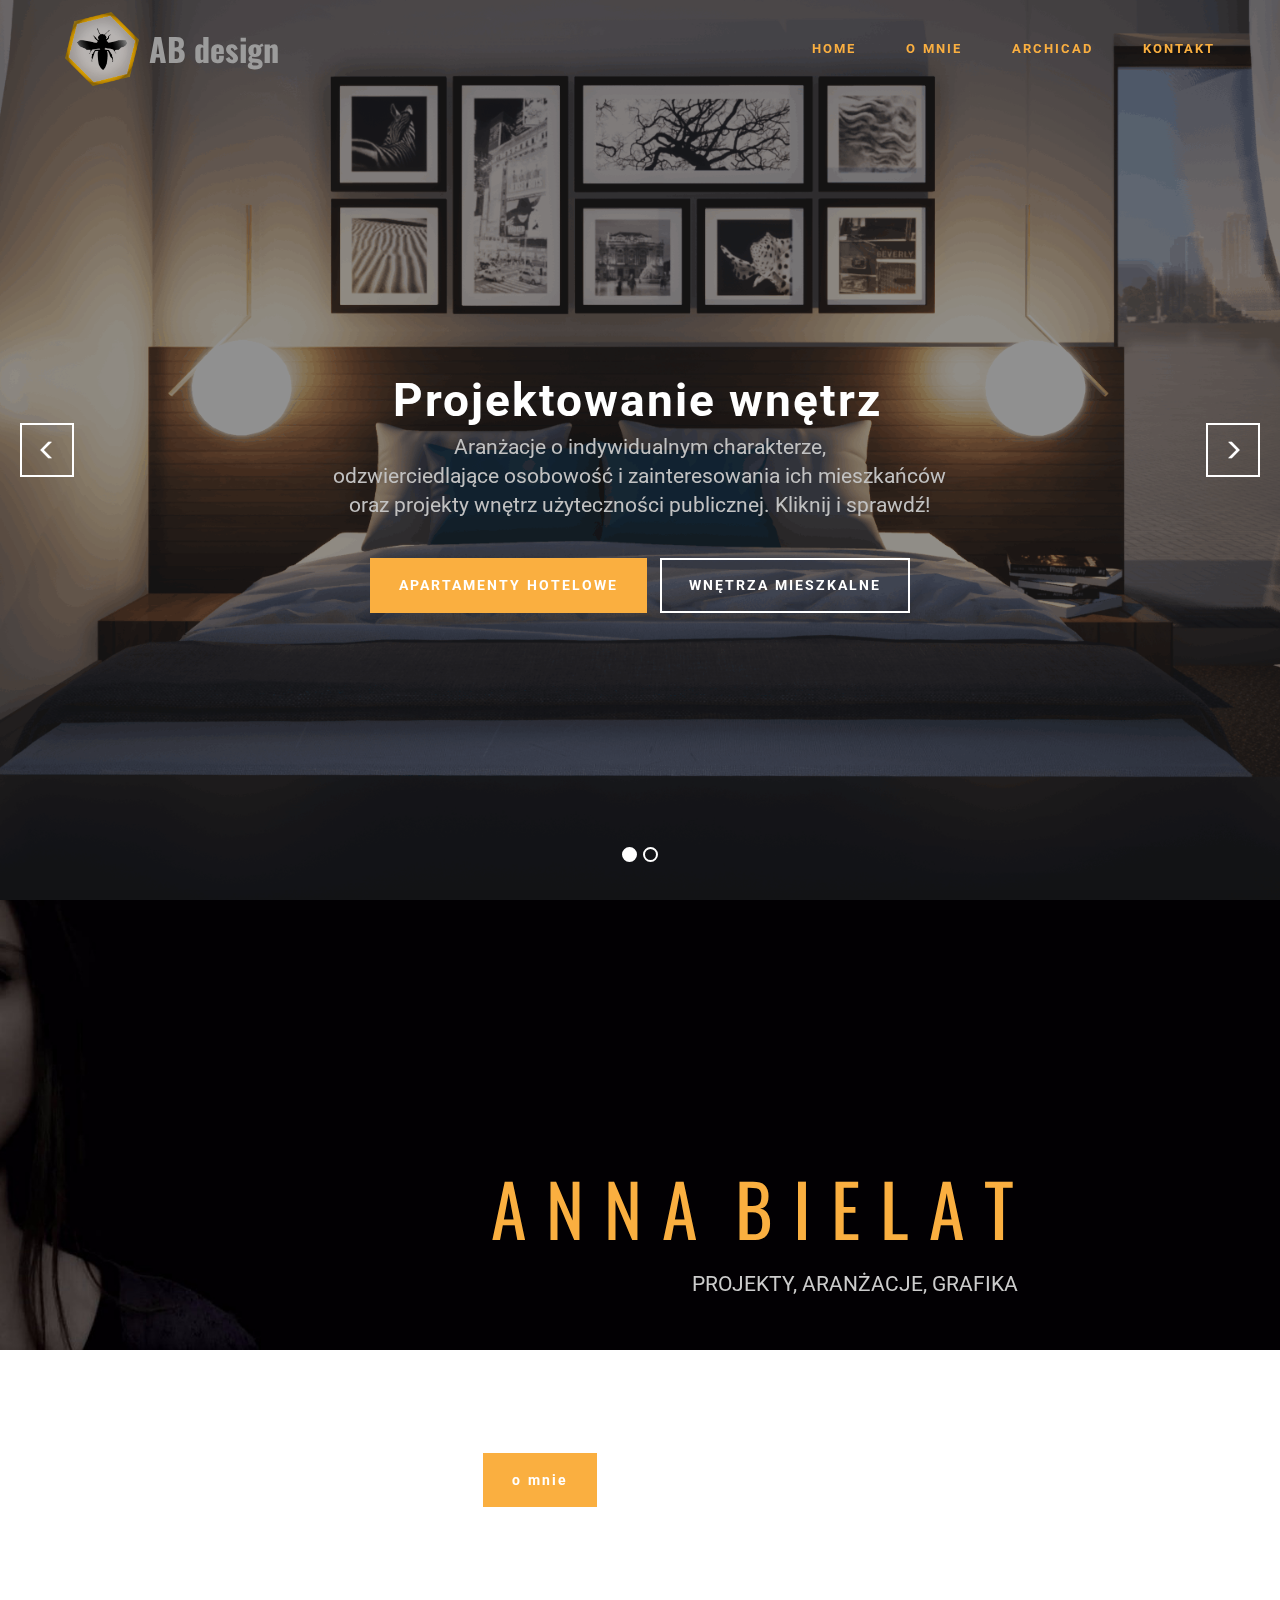
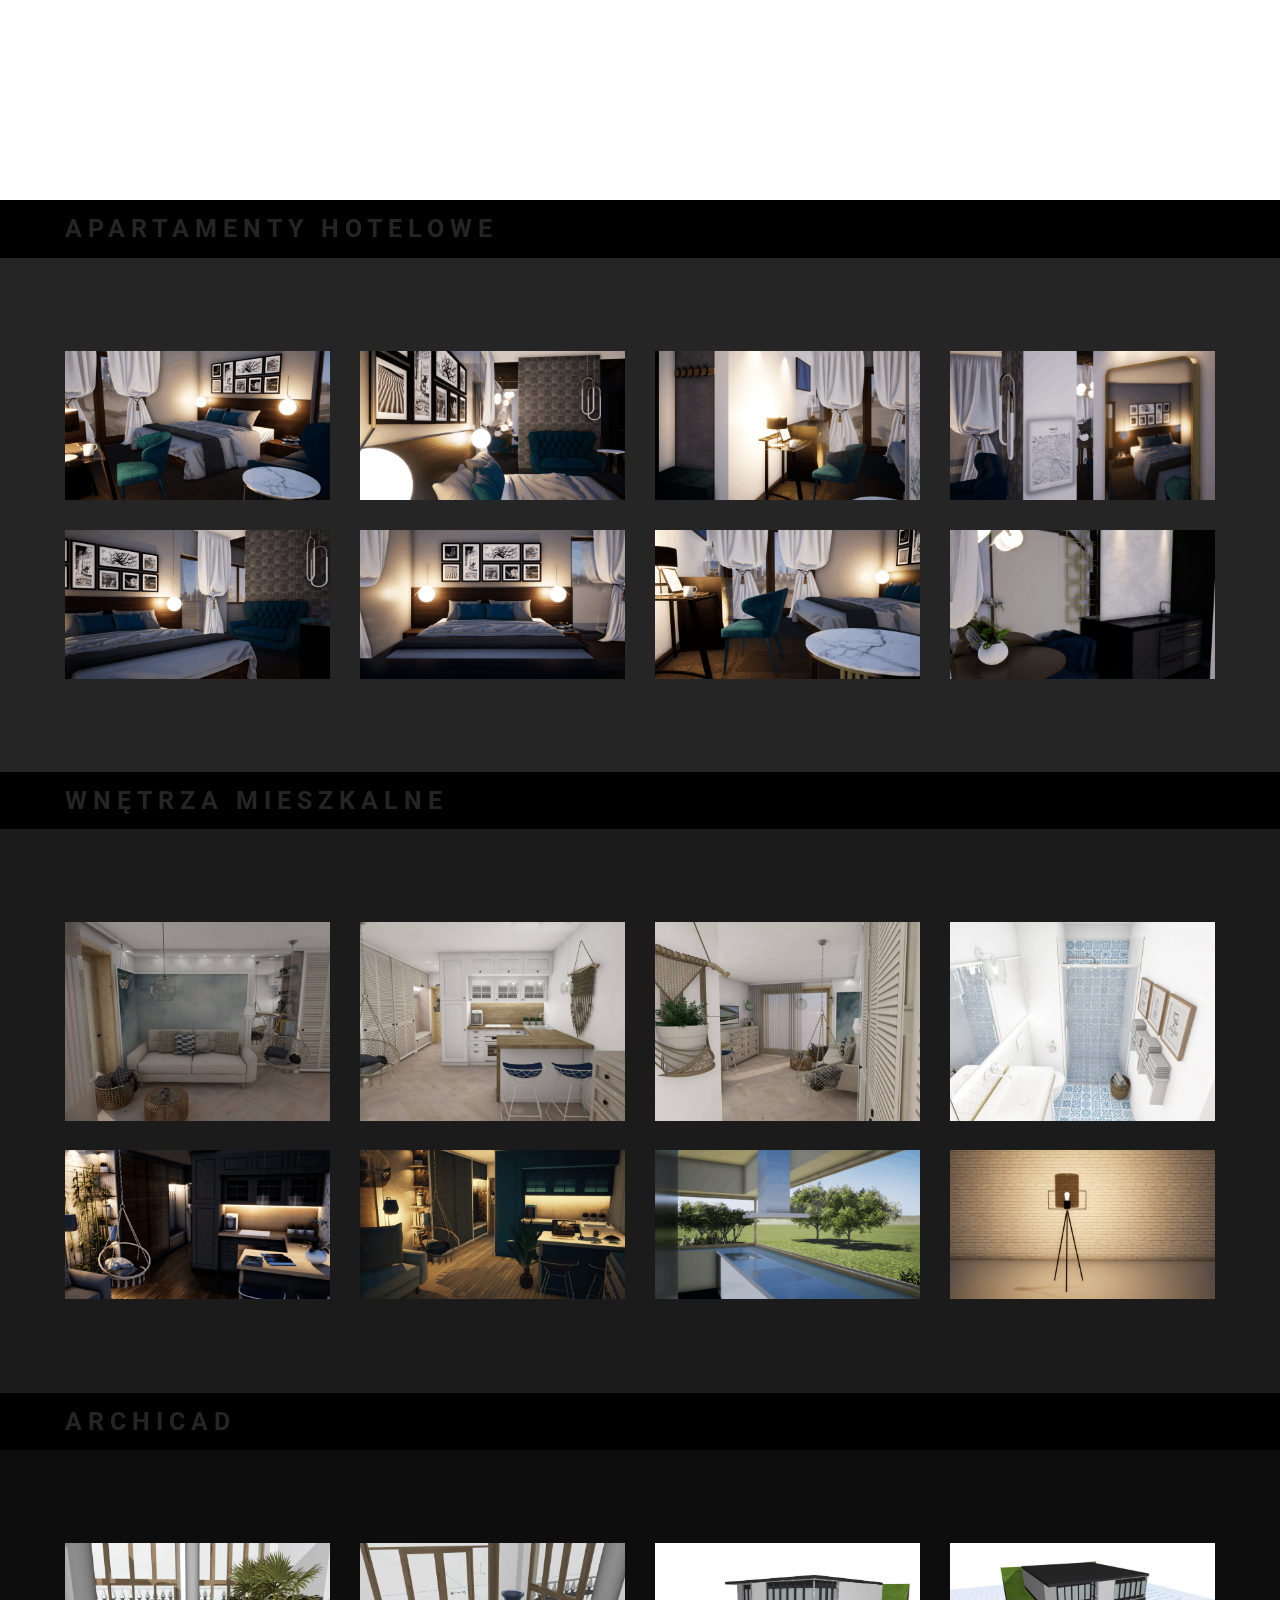
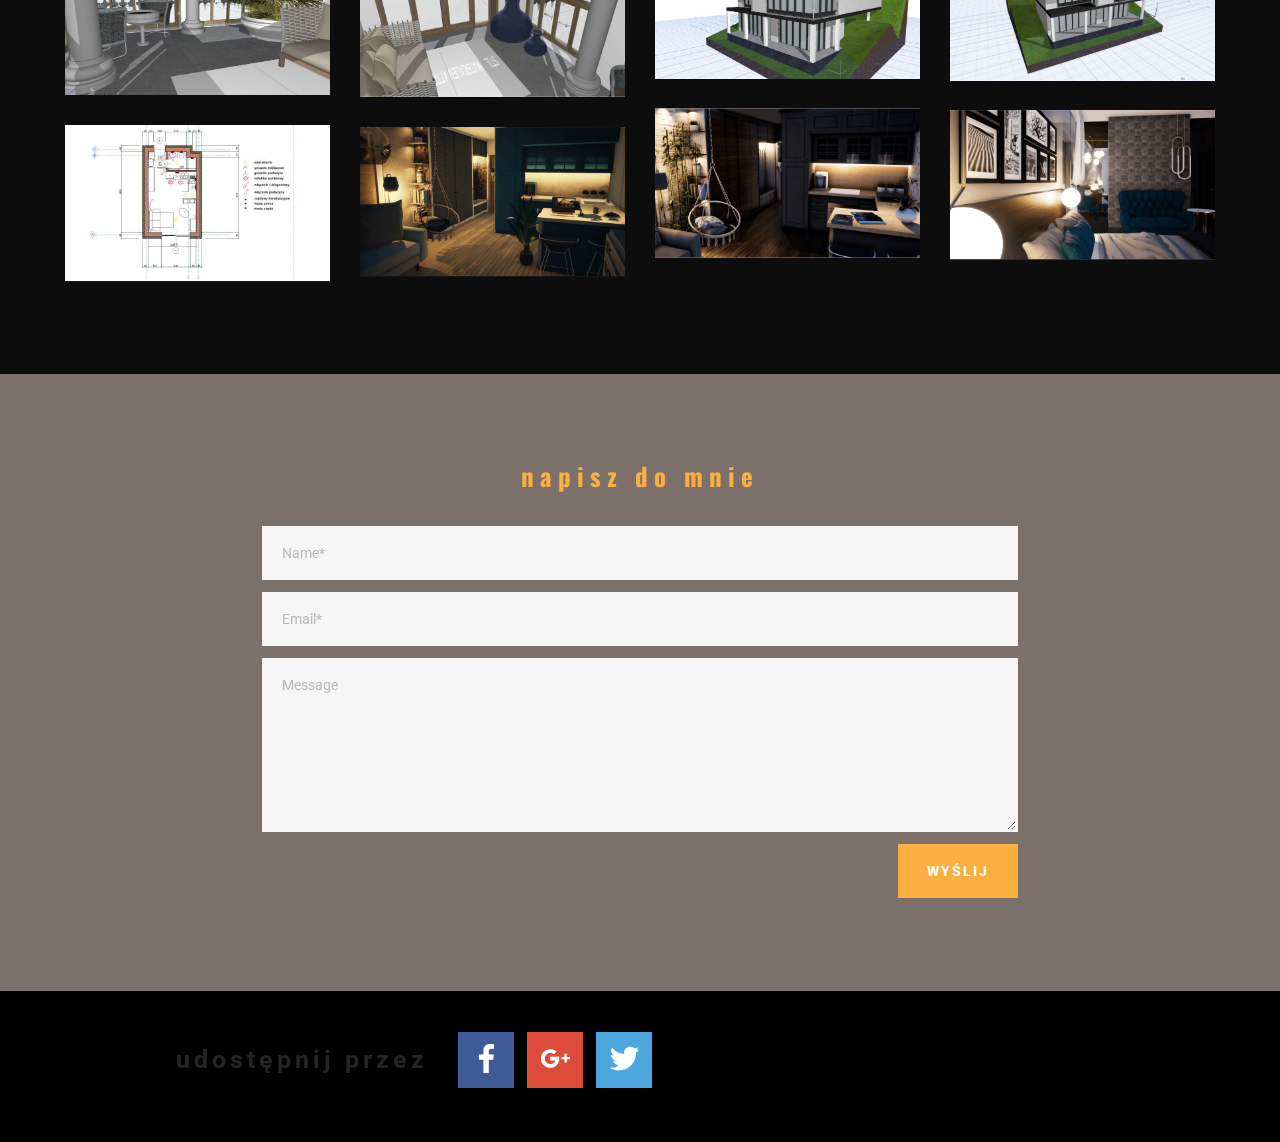
<file: index.html>
<!DOCTYPE html>
<html  >
<head>
  <!-- Site made with Mobirise Website Builder v4.12.3, https://mobirise.com -->
  <meta charset="UTF-8">
  <meta http-equiv="X-UA-Compatible" content="IE=edge">
  <meta name="generator" content="Mobirise v4.12.3, mobirise.com">
  <meta name="viewport" content="width=device-width, initial-scale=1, minimum-scale=1">
  <link rel="shortcut icon" href="assets/images/ksztat-1-128x128.png" type="image/x-icon">
  <meta name="description" content="">
  
  
  <title>Home</title>
  <link rel="stylesheet" href="https://fonts.googleapis.com/css?family=Roboto:700,400&subset=cyrillic,latin,greek,vietnamese">
  <link rel="stylesheet" href="assets/bootstrap/css/bootstrap.min.css">
  <link rel="stylesheet" href="assets/socicon/css/socicon.min.css">
  <link rel="stylesheet" href="assets/animatecss/animate.min.css">
  <link rel="stylesheet" href="assets/mobirise/css/style.css">
  <link rel="stylesheet" href="assets/mobirise-gallery/style.css">
  <link rel="stylesheet" href="assets/mobirise-slider/style.css">
  <link rel="preload" as="style" href="assets/mobirise/css/mbr-additional.css"><link rel="stylesheet" href="assets/mobirise/css/mbr-additional.css" type="text/css">
  
  
  
</head>
<body>
  <section class="mbr-navbar mbr-navbar--freeze mbr-navbar--absolute mbr-navbar--sticky mbr-navbar--auto-collapse mbr-navbar--transparent" id="menu-a" data-rv-view="9">
    <div class="mbr-navbar__section mbr-section">
        <div class="mbr-section__container container">
            <div class="mbr-navbar__container">
                <div class="mbr-navbar__column mbr-navbar__column--s mbr-navbar__brand">
                    <span class="mbr-navbar__brand-link mbr-brand mbr-brand--inline">
                        <span class="mbr-brand__logo"><a href="https://mobirise.com"><img src="assets/images/ksztat-1-128x128.png" class="mbr-navbar__brand-img mbr-brand__img" alt="Mobirise"></a></span>
                        <span class="mbr-brand__name"><a class="mbr-brand__name text-gray" href="index.html">AB design</a></span>
                    </span>
                </div>
                <div class="mbr-navbar__hamburger mbr-hamburger"><span class="mbr-hamburger__line"></span></div>
                <div class="mbr-navbar__column mbr-navbar__menu">
                    <nav class="mbr-navbar__menu-box mbr-navbar__menu-box--inline-right">
                        <div class="mbr-navbar__column">
                            <ul class="mbr-navbar__items mbr-navbar__items--right float-left mbr-buttons mbr-buttons--freeze mbr-buttons--right btn-decorator mbr-buttons--active mbr-buttons--only-links"><li class="mbr-navbar__item"><a class="mbr-buttons__link btn text-warning" href="index.html">HOME</a></li><li class="mbr-navbar__item"><a class="mbr-buttons__link btn text-warning" href="index.html#header4-9">O MNIE</a></li> <li class="mbr-navbar__item"><a class="mbr-buttons__link btn text-warning" href="index.html#msg-box2-n">ARCHICAD</a></li><li class="mbr-navbar__item"><a class="mbr-buttons__link btn text-warning" href="index.html#form1-f">KONTAKT</a></li></ul>                            
                            
                        </div>
                    </nav>
                </div>
            </div>
        </div>
    </div>
</section>

<section class="engine"><a href="https://mobirise.info/z">best free css templates</a></section><section class="mbr-slider mbr-section mbr-section--no-padding carousel slide" data-ride="carousel" data-wrap="true" data-interval="5000" id="slider-d" data-rv-view="0" style="background-color: rgb(255, 255, 255);">
    <div class="mbr-section__container">
        <div>
            <ol class="carousel-indicators">
                <li data-app-prevent-settings="" data-target="#slider-d" data-slide-to="0" class="active"></li><li data-app-prevent-settings="" data-target="#slider-d" class="" data-slide-to="1"></li>
            </ol>
            <div class="carousel-inner" role="listbox">
                <div class="mbr-box mbr-section mbr-section--relative mbr-section--fixed-size mbr-section--bg-adapted item dark center mbr-section--full-height active" style="background-image: url(assets/images/image-34-1920x1080.png);">
                    <div class="mbr-box__magnet mbr-box__magnet--center-center mbr-box__magnet--sm-padding mbr-after-navbar">
                    <div class="mbr-overlay"></div>                        
                        <div class=" container">
                            
                            <div class="row">
                                <div class=" col-md-8 col-md-offset-2">  

                                <div class="mbr-hero">
                                    <h1 class="mbr-hero__text">Projektowanie wnętrz</h1>

                                    <p class="mbr-hero__subtext">Aranżacje o indywidualnym charakterze, 
<br>odzwierciedlające osobowość i zainteresowania ich mieszkańców 
<br>oraz  projekty wnętrz użyteczności publicznej. Kliknij i sprawdź!</p>
                                </div>
                                <div class="mbr-buttons btn-inverse mbr-buttons--center"><a class="mbr-buttons__btn btn btn-lg btn-warning" href="index.html#msg-box2-p">APARTAMENTY HOTELOWE</a> <a class="mbr-buttons__btn btn btn-lg btn-default" href="index.html#msg-box2-o">WNĘTRZA MIESZKALNE</a></div>
                                </div>
                            </div>
                        </div>
                    </div>
                </div><div class="mbr-box mbr-section mbr-section--relative mbr-section--fixed-size mbr-section--bg-adapted item dark center mbr-section--full-height" style="background-image: url(assets/images/image-09-1920x1080.png);">
                    <div class="mbr-box__magnet mbr-box__magnet--center-center mbr-box__magnet--sm-padding mbr-after-navbar">
                    <div class="mbr-overlay"></div>                        
                        <div class=" container">
                            
                            <div class="row">
                                <div class=" col-md-8 col-md-offset-2">  

                                <div class="mbr-hero">
                                    <h1 class="mbr-hero__text">Projekty mebli i detali</h1>

                                    <p class="mbr-hero__subtext">Projektowanie mebli, oświetlenia i innych przedmiotów nadających wnętrzu niepowtarzalny charakter.</p>
                                </div>
                                <div class="mbr-buttons btn-inverse mbr-buttons--center"><a class="mbr-buttons__btn btn btn-lg btn-warning" href="page2.html">SOFA</a> <a class="mbr-buttons__btn btn btn-lg btn-default" href="page3.html">LAMPA</a> </div>
                                </div>
                            </div>
                        </div>
                    </div>
                </div>
            </div>
            
            <a data-app-prevent-settings="" class="left carousel-control" role="button" data-slide="prev" href="#slider-d">
                <span class="glyphicon glyphicon-menu-left" aria-hidden="true"></span>
                <span class="sr-only">Previous</span>
            </a>
            <a data-app-prevent-settings="" class="right carousel-control" role="button" data-slide="next" href="#slider-d">
                <span class="glyphicon glyphicon-menu-right" aria-hidden="true"></span>
                <span class="sr-only">Next</span>
            </a>
        </div>
    </div>
</section>

<section class="mbr-box mbr-section mbr-section--relative mbr-section--fixed-size mbr-section--full-height mbr-section--bg-adapted mbr-parallax-background" id="header4-9" data-rv-view="11" style="background-image: url(assets/images/ania-to-1784x1256.jpeg);">
    <div class="mbr-box__magnet mbr-box__magnet--sm-padding mbr-box__magnet--center-center">
        
        <div class="mbr-box__container mbr-section__container container">
            <div class="mbr-box mbr-box--stretched"><div class="mbr-box__magnet mbr-box__magnet--center-center">
                <div class="row"><div class=" col-sm-8 col-sm-offset-2">
                    <div class="mbr-hero animated fadeInUp">
                        <h1 class="mbr-hero__text"><span style="font-weight: normal;">A N N A &nbsp;B I E L A T</span></h1>
                        <p class="mbr-hero__subtext"><br>PROJEKTY, ARANŻACJE, GRAFIKA<br><br><br><br><br></p>
                    </div>
                    <div class="mbr-buttons btn-inverse mbr-buttons--center"><a class="mbr-buttons__btn btn btn-lg animated fadeInUp delay btn-warning" href="page1.html">o mnie</a> <a class="mbr-buttons__btn btn btn-lg btn-default animated fadeInUp delay" href="index.html#msg-box2-p">moje portofolio</a></div>
                </div></div>
            </div></div>
        </div>
        
    </div>
</section>

<section class="mbr-section mbr-section--relative mbr-section--short-paddings" id="msg-box2-p" data-rv-view="14" style="background-color: rgb(0, 0, 0);">

    

    <div class="mbr-section__container mbr-section__container--isolated container" style="padding-top: 20px; padding-bottom: 20px;">
        <div class="row">
            <div class="mbr-box mbr-box--fixed mbr-box--adapted">
                <div class="mbr-box__magnet mbr-box__magnet--top-left mbr-section__left col-sm-8">
                    <div class="mbr-section__container">
                        <div class="mbr-header mbr-header--auto-align mbr-header--wysiwyg">
                            <h3 class="mbr-header__text">APARTAMENTY HOTELOWE</h3>
                        </div>
                    </div>
                    
                </div>
                <div class="mbr-box__magnet mbr-box__magnet--top-left mbr-section__right col-sm-4">
                    
                </div>
            </div>
        </div>
    </div>

</section>

<section class="mbr-gallery mbr-section mbr-section--no-padding" id="gallery1-h" data-rv-view="17" style="background-color: rgb(37, 37, 37);">
    <!-- Gallery -->
    <div class=" mbr-gallery-layout-default container" style="padding-top: 93px; padding-bottom: 93px;">
        <div>
            <div class="row mbr-gallery-row">

                <div class="col-lg-3 col-md-4 col-sm-6 col-xs-12 mbr-gallery-item">

                     

                    <a href="#lb-gallery1-h" data-slide-to="0" data-toggle="modal">
                        <img src="assets/images/image-18-1920x1080-800x450.png" alt="" title="">
                        <span class="icon glyphicon glyphicon-zoom-in"></span>
                    </a>
                </div><div class="col-lg-3 col-md-4 col-sm-6 col-xs-12 mbr-gallery-item">

                     

                    <a href="#lb-gallery1-h" data-slide-to="1" data-toggle="modal">
                        <img src="assets/images/image-35-1920x1080-800x450.png" alt="" title="">
                        <span class="icon glyphicon glyphicon-zoom-in"></span>
                    </a>
                </div><div class="col-lg-3 col-md-4 col-sm-6 col-xs-12 mbr-gallery-item">

                     

                    <a href="#lb-gallery1-h" data-slide-to="2" data-toggle="modal">
                        <img src="assets/images/image-24-1920x1080-800x450.png" alt="" title="">
                        <span class="icon glyphicon glyphicon-zoom-in"></span>
                    </a>
                </div><div class="col-lg-3 col-md-4 col-sm-6 col-xs-12 mbr-gallery-item">

                     

                    <a href="#lb-gallery1-h" data-slide-to="3" data-toggle="modal">
                        <img src="assets/images/image-39-1920x1080-800x450.png" alt="" title="">
                        <span class="icon glyphicon glyphicon-zoom-in"></span>
                    </a>
                </div><div class="col-lg-3 col-md-4 col-sm-6 col-xs-12 mbr-gallery-item">

                     

                    <a href="#lb-gallery1-h" data-slide-to="4" data-toggle="modal">
                        <img src="assets/images/image-33-1920x1080-800x450.png" alt="" title="">
                        <span class="icon glyphicon glyphicon-zoom-in"></span>
                    </a>
                </div><div class="col-lg-3 col-md-4 col-sm-6 col-xs-12 mbr-gallery-item">

                     

                    <a href="#lb-gallery1-h" data-slide-to="5" data-toggle="modal">
                        <img src="assets/images/image-34-1920x1080-800x450.png" alt="" title="">
                        <span class="icon glyphicon glyphicon-zoom-in"></span>
                    </a>
                </div><div class="col-lg-3 col-md-4 col-sm-6 col-xs-12 mbr-gallery-item">

                     

                    <a href="#lb-gallery1-h" data-slide-to="6" data-toggle="modal">
                        <img src="assets/images/image-19-1920x1080-800x450.png" alt="" title="">
                        <span class="icon glyphicon glyphicon-zoom-in"></span>
                    </a>
                </div><div class="col-lg-3 col-md-4 col-sm-6 col-xs-12 mbr-gallery-item">

                     

                    <a href="#lb-gallery1-h" data-slide-to="7" data-toggle="modal">
                        <img src="assets/images/image-16-1920x1080-800x450.png" alt="" title="">
                        <span class="icon glyphicon glyphicon-zoom-in"></span>
                    </a>
                </div>
            </div>
        </div>
        <div class="clearfix"></div>
    </div>

    <!-- Lightbox -->
    <div data-app-prevent-settings="" class="mbr-slider modal fade carousel slide" tabindex="-1" data-keyboard="true" data-interval="false" id="lb-gallery1-h">
        <div class="modal-dialog">
            <div class="modal-content">
                <div class="modal-body">
                    <ol class="carousel-indicators">
                        <li data-app-prevent-settings="" data-target="#lb-gallery1-h" data-slide-to="0"></li><li data-app-prevent-settings="" data-target="#lb-gallery1-h" data-slide-to="1"></li><li data-app-prevent-settings="" data-target="#lb-gallery1-h" data-slide-to="2"></li><li data-app-prevent-settings="" data-target="#lb-gallery1-h" data-slide-to="3"></li><li data-app-prevent-settings="" data-target="#lb-gallery1-h" data-slide-to="4"></li><li data-app-prevent-settings="" data-target="#lb-gallery1-h" class=" active" data-slide-to="5"></li><li data-app-prevent-settings="" data-target="#lb-gallery1-h" data-slide-to="6"></li><li data-app-prevent-settings="" data-target="#lb-gallery1-h" data-slide-to="7"></li>
                    </ol>
                    <div class="carousel-inner">
                        <div class="item">
                            <img src="assets/images/image-18-1920x1080.png" alt="" title="">
                        </div><div class="item">
                            <img src="assets/images/image-35-1920x1080.png" alt="" title="">
                        </div><div class="item">
                            <img src="assets/images/image-24-1920x1080.png" alt="" title="">
                        </div><div class="item">
                            <img src="assets/images/image-39-1920x1080.png" alt="" title="">
                        </div><div class="item">
                            <img src="assets/images/image-33-1920x1080.png" alt="" title="">
                        </div><div class="item active">
                            <img src="assets/images/image-34-1920x1080.png" alt="" title="">
                        </div><div class="item">
                            <img src="assets/images/image-19-1920x1080.png" alt="" title="">
                        </div><div class="item">
                            <img src="assets/images/image-16-1920x1080.png" alt="" title="">
                        </div>
                    </div>
                    <a class="left carousel-control" role="button" data-slide="prev" href="#lb-gallery1-h">
                        <span class="glyphicon glyphicon-menu-left" aria-hidden="true"></span>
                        <span class="sr-only">Previous</span>
                    </a>
                    <a class="right carousel-control" role="button" data-slide="next" href="#lb-gallery1-h">
                        <span class="glyphicon glyphicon-menu-right" aria-hidden="true"></span>
                        <span class="sr-only">Next</span>
                    </a>

                    <a class="close" href="#" role="button" data-dismiss="modal">
                        <span class="glyphicon glyphicon-remove" aria-hidden="true"></span>
                        <span class="sr-only">Close</span>
                    </a>
                </div>
            </div>
        </div>
    </div>
</section>

<section class="mbr-section mbr-section--relative mbr-section--short-paddings" id="msg-box2-o" data-rv-view="52" style="background-color: rgb(0, 0, 0);">

    

    <div class="mbr-section__container mbr-section__container--isolated container" style="padding-top: 20px; padding-bottom: 20px;">
        <div class="row">
            <div class="mbr-box mbr-box--fixed mbr-box--adapted">
                <div class="mbr-box__magnet mbr-box__magnet--top-left mbr-section__left col-sm-8">
                    <div class="mbr-section__container">
                        <div class="mbr-header mbr-header--auto-align mbr-header--wysiwyg">
                            <h3 class="mbr-header__text">WNĘTRZA MIESZKALNE</h3>
                        </div>
                    </div>
                    
                </div>
                <div class="mbr-box__magnet mbr-box__magnet--top-left mbr-section__right col-sm-4">
                    
                </div>
            </div>
        </div>
    </div>

</section>

<section class="mbr-gallery mbr-section mbr-section--no-padding" id="gallery1-i" data-rv-view="55" style="background-color: rgb(27, 27, 27);">
    <!-- Gallery -->
    <div class=" mbr-gallery-layout-default container" style="padding-top: 93px; padding-bottom: 93px;">
        <div>
            <div class="row mbr-gallery-row">

                <div class="col-lg-3 col-md-4 col-sm-6 col-xs-12 mbr-gallery-item">

                     

                    <a href="#lb-gallery1-i" data-slide-to="0" data-toggle="modal">
                        <img src="assets/images/mikroapartamen-strefa-wypoczynkowa-1180x885-800x600.jpg" alt="" title="">
                        <span class="icon glyphicon glyphicon-zoom-in"></span>
                    </a>
                </div><div class="col-lg-3 col-md-4 col-sm-6 col-xs-12 mbr-gallery-item">

                     

                    <a href="#lb-gallery1-i" data-slide-to="1" data-toggle="modal">
                        <img src="assets/images/mikroapartament-aneks-kuchenny-1180x885-800x600-800x600.jpg" alt="" title="">
                        <span class="icon glyphicon glyphicon-zoom-in"></span>
                    </a>
                </div><div class="col-lg-3 col-md-4 col-sm-6 col-xs-12 mbr-gallery-item">

                     

                    <a href="#lb-gallery1-i" data-slide-to="2" data-toggle="modal">
                        <img src="assets/images/mikroapartament-widok-na-salon-1180x885-800x600.jpg" alt="" title="">
                        <span class="icon glyphicon glyphicon-zoom-in"></span>
                    </a>
                </div><div class="col-lg-3 col-md-4 col-sm-6 col-xs-12 mbr-gallery-item">

                     

                    <a href="#lb-gallery1-i" data-slide-to="3" data-toggle="modal">
                        <img src="assets/images/mikroapartament-azienka-1180x885-800x600.jpg" alt="" title="">
                        <span class="icon glyphicon glyphicon-zoom-in"></span>
                    </a>
                </div><div class="col-lg-3 col-md-4 col-sm-6 col-xs-12 mbr-gallery-item">

                     

                    <a href="#lb-gallery1-i" data-slide-to="4" data-toggle="modal">
                        <img src="assets/images/image-02-1920x1080-800x450.png" alt="" title="">
                        <span class="icon glyphicon glyphicon-zoom-in"></span>
                    </a>
                </div><div class="col-lg-3 col-md-4 col-sm-6 col-xs-12 mbr-gallery-item">

                     

                    <a href="#lb-gallery1-i" data-slide-to="5" data-toggle="modal">
                        <img src="assets/images/image-06-1920x1080-800x450.png" alt="Ani" title="">
                        <span class="icon glyphicon glyphicon-zoom-in"></span>
                    </a>
                </div><div class="col-lg-3 col-md-4 col-sm-6 col-xs-12 mbr-gallery-item">

                     

                    <a href="#lb-gallery1-i" data-slide-to="6" data-toggle="modal">
                        <img src="assets/images/image-45-1920x1080-800x450.png" alt="" title="">
                        <span class="icon glyphicon glyphicon-zoom-in"></span>
                    </a>
                </div><div class="col-lg-3 col-md-4 col-sm-6 col-xs-12 mbr-gallery-item">

                     

                    <a href="#lb-gallery1-i" data-slide-to="7" data-toggle="modal">
                        <img src="assets/images/image-01-1920x1080-800x450.png" alt="" title="">
                        <span class="icon glyphicon glyphicon-zoom-in"></span>
                    </a>
                </div>
            </div>
        </div>
        <div class="clearfix"></div>
    </div>

    <!-- Lightbox -->
    <div data-app-prevent-settings="" class="mbr-slider modal fade carousel slide" tabindex="-1" data-keyboard="true" data-interval="false" id="lb-gallery1-i">
        <div class="modal-dialog">
            <div class="modal-content">
                <div class="modal-body">
                    <ol class="carousel-indicators">
                        <li data-app-prevent-settings="" data-target="#lb-gallery1-i" data-slide-to="0"></li><li data-app-prevent-settings="" data-target="#lb-gallery1-i" data-slide-to="1"></li><li data-app-prevent-settings="" data-target="#lb-gallery1-i" data-slide-to="2"></li><li data-app-prevent-settings="" data-target="#lb-gallery1-i" data-slide-to="3"></li><li data-app-prevent-settings="" data-target="#lb-gallery1-i" data-slide-to="4"></li><li data-app-prevent-settings="" data-target="#lb-gallery1-i" data-slide-to="5"></li><li data-app-prevent-settings="" data-target="#lb-gallery1-i" data-slide-to="6"></li><li data-app-prevent-settings="" data-target="#lb-gallery1-i" class=" active" data-slide-to="7"></li>
                    </ol>
                    <div class="carousel-inner">
                        <div class="item">
                            <img src="assets/images/mikroapartamen-strefa-wypoczynkowa-1180x885.jpg" alt="" title="">
                        </div><div class="item">
                            <img src="assets/images/mikroapartament-aneks-kuchenny-1180x885-800x600.jpg" alt="" title="">
                        </div><div class="item">
                            <img src="assets/images/mikroapartament-widok-na-salon-1180x885.jpg" alt="" title="">
                        </div><div class="item">
                            <img src="assets/images/mikroapartament-azienka-1180x885.jpg" alt="" title="">
                        </div><div class="item">
                            <img src="assets/images/image-02-1920x1080.png" alt="" title="">
                        </div><div class="item">
                            <img src="assets/images/image-06-1920x1080.png" alt="Ani" title="">
                        </div><div class="item">
                            <img src="assets/images/image-45-1920x1080.png" alt="" title="">
                        </div><div class="item active">
                            <img src="assets/images/image-01-1920x1080.png" alt="" title="">
                        </div>
                    </div>
                    <a class="left carousel-control" role="button" data-slide="prev" href="#lb-gallery1-i">
                        <span class="glyphicon glyphicon-menu-left" aria-hidden="true"></span>
                        <span class="sr-only">Previous</span>
                    </a>
                    <a class="right carousel-control" role="button" data-slide="next" href="#lb-gallery1-i">
                        <span class="glyphicon glyphicon-menu-right" aria-hidden="true"></span>
                        <span class="sr-only">Next</span>
                    </a>

                    <a class="close" href="#" role="button" data-dismiss="modal">
                        <span class="glyphicon glyphicon-remove" aria-hidden="true"></span>
                        <span class="sr-only">Close</span>
                    </a>
                </div>
            </div>
        </div>
    </div>
</section>

<section class="mbr-section mbr-section--relative mbr-section--short-paddings" id="msg-box2-n" data-rv-view="90" style="background-color: rgb(0, 0, 0);">

    

    <div class="mbr-section__container mbr-section__container--isolated container" style="padding-top: 20px; padding-bottom: 20px;">
        <div class="row">
            <div class="mbr-box mbr-box--fixed mbr-box--adapted">
                <div class="mbr-box__magnet mbr-box__magnet--top-left mbr-section__left col-sm-8">
                    <div class="mbr-section__container">
                        <div class="mbr-header mbr-header--auto-align mbr-header--wysiwyg">
                            <h3 class="mbr-header__text">ARCHICAD</h3>
                        </div>
                    </div>
                    
                </div>
                <div class="mbr-box__magnet mbr-box__magnet--top-left mbr-section__right col-sm-4">
                    
                </div>
            </div>
        </div>
    </div>

</section>

<section class="mbr-gallery mbr-section mbr-section--no-padding" id="gallery1-j" data-rv-view="93" style="background-color: rgb(13, 13, 13);">
    <!-- Gallery -->
    <div class=" mbr-gallery-layout-default container" style="padding-top: 93px; padding-bottom: 93px;">
        <div>
            <div class="row mbr-gallery-row">

                <div class="col-lg-3 col-md-4 col-sm-6 col-xs-12 mbr-gallery-item">

                     

                    <a href="#lb-gallery1-j" data-slide-to="0" data-toggle="modal">
                        <img src="assets/images/2020.03.21-zadanie-3-projekt-3-1469x842-800x459.jpg" alt="" title="">
                        <span class="icon glyphicon glyphicon-zoom-in"></span>
                    </a>
                </div><div class="col-lg-3 col-md-4 col-sm-6 col-xs-12 mbr-gallery-item">

                     

                    <a href="#lb-gallery1-j" data-slide-to="1" data-toggle="modal">
                        <img src="assets/images/2020.03.21-zadanie-3-projekt-2-1432x832-800x465.jpg" alt="" title="">
                        <span class="icon glyphicon glyphicon-zoom-in"></span>
                    </a>
                </div><div class="col-lg-3 col-md-4 col-sm-6 col-xs-12 mbr-gallery-item">

                     

                    <a href="#lb-gallery1-j" data-slide-to="2" data-toggle="modal">
                        <img src="assets/images/zadanie-3-domek-w-zboczu-1641x838-800x409.jpg" alt="" title="">
                        <span class="icon glyphicon glyphicon-zoom-in"></span>
                    </a>
                </div><div class="col-lg-3 col-md-4 col-sm-6 col-xs-12 mbr-gallery-item">

                     

                    <a href="#lb-gallery1-j" data-slide-to="3" data-toggle="modal">
                        <img src="assets/images/zadanie-3-domek-w-zboczu2-1619x837-800x414.jpg" alt="" title="">
                        <span class="icon glyphicon glyphicon-zoom-in"></span>
                    </a>
                </div><div class="col-lg-3 col-md-4 col-sm-6 col-xs-12 mbr-gallery-item">

                     

                    <a href="#lb-gallery1-j" data-slide-to="4" data-toggle="modal">
                        <img src="assets/images/image-02-1920x1080-800x450.png" alt="" title="">
                        <span class="icon glyphicon glyphicon-zoom-in"></span>
                    </a>
                </div><div class="col-lg-3 col-md-4 col-sm-6 col-xs-12 mbr-gallery-item">

                     

                    <a href="#lb-gallery1-j" data-slide-to="5" data-toggle="modal">
                        <img src="assets/images/image-35-1920x1080-800x450.png" alt="" title="">
                        <span class="icon glyphicon glyphicon-zoom-in"></span>
                    </a>
                </div><div class="col-lg-3 col-md-4 col-sm-6 col-xs-12 mbr-gallery-item">

                     

                    <a href="#lb-gallery1-j" data-slide-to="6" data-toggle="modal">
                        <img src="assets/images/elektryka-1266x743-800x470.jpg" alt="" title="">
                        <span class="icon glyphicon glyphicon-zoom-in"></span>
                    </a>
                </div><div class="col-lg-3 col-md-4 col-sm-6 col-xs-12 mbr-gallery-item">

                     

                    <a href="#lb-gallery1-j" data-slide-to="7" data-toggle="modal">
                        <img src="assets/images/image-06-1920x1080-800x450.png" alt="" title="">
                        <span class="icon glyphicon glyphicon-zoom-in"></span>
                    </a>
                </div>
            </div>
        </div>
        <div class="clearfix"></div>
    </div>

    <!-- Lightbox -->
    <div data-app-prevent-settings="" class="mbr-slider modal fade carousel slide" tabindex="-1" data-keyboard="true" data-interval="false" id="lb-gallery1-j">
        <div class="modal-dialog">
            <div class="modal-content">
                <div class="modal-body">
                    <ol class="carousel-indicators">
                        <li data-app-prevent-settings="" data-target="#lb-gallery1-j" data-slide-to="0"></li><li data-app-prevent-settings="" data-target="#lb-gallery1-j" data-slide-to="1"></li><li data-app-prevent-settings="" data-target="#lb-gallery1-j" data-slide-to="2"></li><li data-app-prevent-settings="" data-target="#lb-gallery1-j" data-slide-to="3"></li><li data-app-prevent-settings="" data-target="#lb-gallery1-j" data-slide-to="4"></li><li data-app-prevent-settings="" data-target="#lb-gallery1-j" data-slide-to="5"></li><li data-app-prevent-settings="" data-target="#lb-gallery1-j" data-slide-to="6"></li><li data-app-prevent-settings="" data-target="#lb-gallery1-j" class=" active" data-slide-to="7"></li>
                    </ol>
                    <div class="carousel-inner">
                        <div class="item">
                            <img src="assets/images/2020.03.21-zadanie-3-projekt-3-1469x842.jpg" alt="" title="">
                        </div><div class="item">
                            <img src="assets/images/2020.03.21-zadanie-3-projekt-2-1432x832.jpg" alt="" title="">
                        </div><div class="item">
                            <img src="assets/images/zadanie-3-domek-w-zboczu-1641x838.jpg" alt="" title="">
                        </div><div class="item">
                            <img src="assets/images/zadanie-3-domek-w-zboczu2-1619x837.jpg" alt="" title="">
                        </div><div class="item">
                            <img src="assets/images/image-02-1920x1080.png" alt="" title="">
                        </div><div class="item">
                            <img src="assets/images/image-35-1920x1080.png" alt="" title="">
                        </div><div class="item">
                            <img src="assets/images/elektryka-1266x743.jpg" alt="" title="">
                        </div><div class="item active">
                            <img src="assets/images/image-06-1920x1080.png" alt="" title="">
                        </div>
                    </div>
                    <a class="left carousel-control" role="button" data-slide="prev" href="#lb-gallery1-j">
                        <span class="glyphicon glyphicon-menu-left" aria-hidden="true"></span>
                        <span class="sr-only">Previous</span>
                    </a>
                    <a class="right carousel-control" role="button" data-slide="next" href="#lb-gallery1-j">
                        <span class="glyphicon glyphicon-menu-right" aria-hidden="true"></span>
                        <span class="sr-only">Next</span>
                    </a>

                    <a class="close" href="#" role="button" data-dismiss="modal">
                        <span class="glyphicon glyphicon-remove" aria-hidden="true"></span>
                        <span class="sr-only">Close</span>
                    </a>
                </div>
            </div>
        </div>
    </div>
</section>

<section class="mbr-section mbr-section--relative mbr-section--fixed-size" id="form1-f" data-rv-view="128" style="background-color: rgb(124, 112, 107);">
    
    <div class="mbr-section__container mbr-section__container--std-padding container" style="padding-top: 93px; padding-bottom: 93px;">
        <div class="row">
            <div class="col-sm-12">
                <div class="row">
                    <div class="col-sm-8 col-sm-offset-2" data-form-type="formoid">
                        <div class="mbr-header mbr-header--center mbr-header--std-padding">
                            <h2 class="mbr-header__text">napisz do mnie</h2>
                        </div>
                        <div data-form-alert="true">
                            <div class="hide" data-form-alert-success="true">Dziękuję za wiadomość! Odpowiem na Twoje zapytanie najszybciej jak to możliwe. </div>
                        </div>
                        <form action="https://mobirise.com/" method="post" data-form-title="napisz do mnie">
                            <input type="hidden" value="KBBCvtflWSfkjVQcL1c5LHFUtHCXYmD8s5mXDmCZdIqtTQ/OzV7/+PRahYKBs2yTjBElycJHA1jI7PUnIw9djV+Pno3ZHQ9gRpsbvBkoySUrimoDd6F1j6tShrRNHuaf" data-form-email="true">
                            <div class="form-group">
                                <input type="text" class="form-control" name="name" required="" placeholder="Name*" data-form-field="Name">
                            </div>
                            <div class="form-group">
                                <input type="email" class="form-control" name="email" required="" placeholder="Email*" data-form-field="Email">
                            </div>
                            
                            <div class="form-group">
                                <textarea class="form-control" name="message" rows="7" placeholder="Message" data-form-field="Message"></textarea>
                            </div>
                            <div class="mbr-buttons mbr-buttons--right"><button type="submit" class="mbr-buttons__btn btn btn-lg btn-warning">WYŚLIJ</button></div>
                        </form>
                    </div>
                </div>
            </div>
        </div>
    </div>
</section>

<section class="mbr-section mbr-section--relative mbr-section--fixed-size" id="social-buttons1-g" data-rv-view="137" style="background-color: rgb(0, 0, 0);">
    

    <div class="mbr-section__container container">
        <div class="mbr-header mbr-header--inline row" style="padding-top: 40.8px; padding-bottom: 40.8px;">
            <div class="col-sm-4">
                <h3 class="mbr-header__text">udostępnij przez</h3>
            </div>
            <div class="mbr-social-icons col-sm-8">
                <div class="mbr-social-likes social-likes_style-1" data-counters="true">
                    <div class="mbr-social-icons__icon social-likes__icon facebook socicon-bg-facebook" title="Share link on Facebook">
                        <i class="socicon socicon-facebook"></i>
                        
                    </div>
                    <div class="mbr-social-icons__icon social-likes__icon plusone socicon-bg-googleplus" title="Share link on Google+">
                        <i class="socicon socicon-googleplus"></i>
                        
                    </div>
                    <div class="mbr-social-icons__icon social-likes__icon twitter socicon-bg-twitter" title="Share link on Twitter">
                        <i class="socicon socicon-twitter"></i>
                    </div>
                </div>
            </div>
        </div>
    </div>
</section>


  <script src="assets/web/assets/jquery/jquery.min.js"></script>
  <script src="assets/bootstrap/js/bootstrap.min.js"></script>
  <script src="assets/social-likes/social-likes.js"></script>
  <script src="assets/smooth-scroll/smooth-scroll.js"></script>
  <script src="assets/bootstrap-carousel-swipe/bootstrap-carousel-swipe.js"></script>
  <script src="assets/jarallax/jarallax.js"></script>
  <script src="assets/masonry/masonry.pkgd.min.js"></script>
  <script src="assets/imagesloaded/imagesloaded.pkgd.min.js"></script>
  <!--[if lte IE 9]>
    <script src="assets/jquery-placeholder/jquery.placeholder.min.js"></script>
  <![endif]-->
  <script src="assets/mobirise/js/script.js"></script>
  <script src="assets/mobirise-gallery/script.js"></script>
  <script src="assets/formoid/formoid.min.js"></script>
  
  
</body>
</html>
</file>
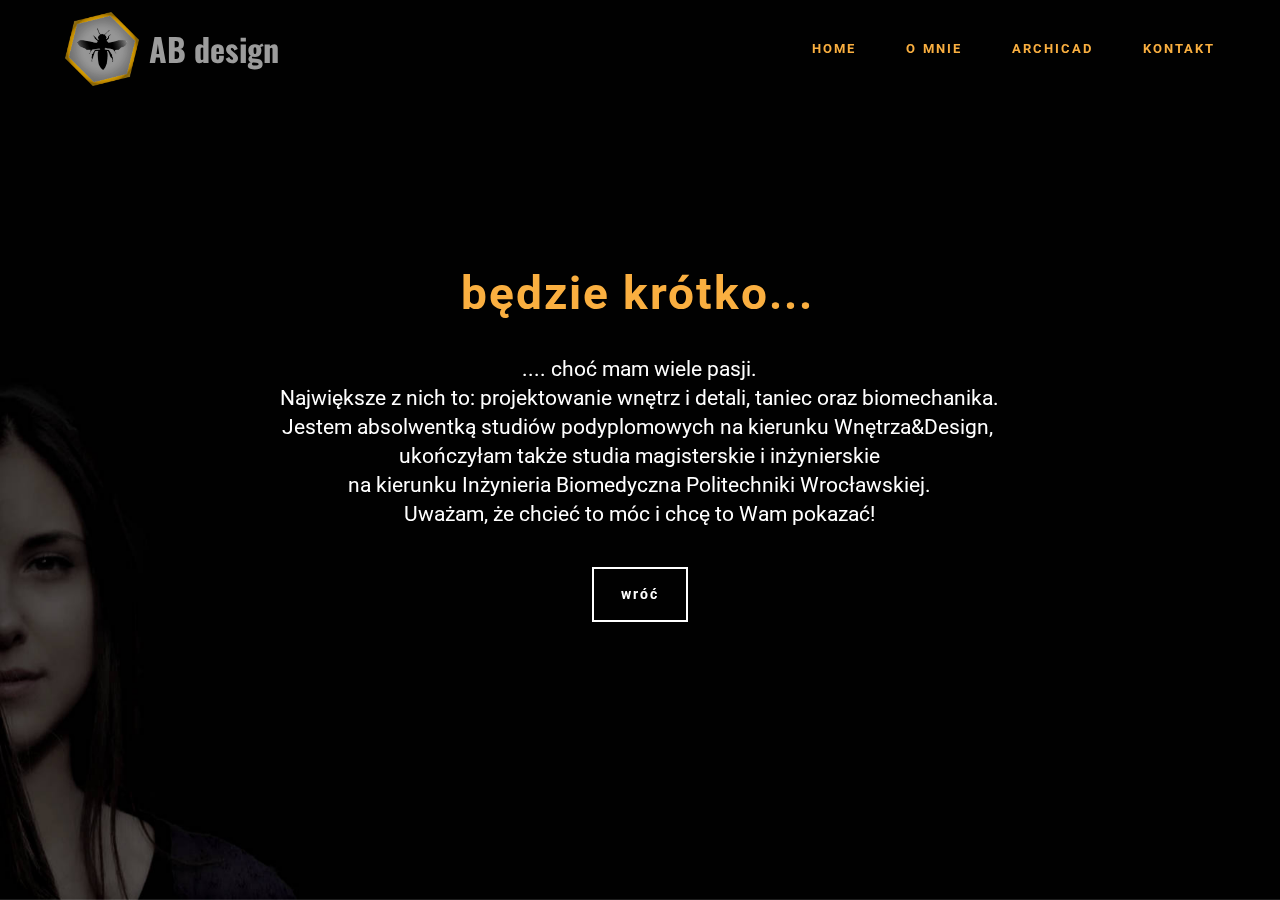
<file: page1.html>
<!DOCTYPE html>
<html  >
<head>
  <!-- Site made with Mobirise Website Builder v4.12.3, https://mobirise.com -->
  <meta charset="UTF-8">
  <meta http-equiv="X-UA-Compatible" content="IE=edge">
  <meta name="generator" content="Mobirise v4.12.3, mobirise.com">
  <meta name="viewport" content="width=device-width, initial-scale=1, minimum-scale=1">
  <link rel="shortcut icon" href="assets/images/ksztat-1-128x128.png" type="image/x-icon">
  <meta name="description" content="Website Maker Description">
  
  
  <title>O MNIE</title>
  <link rel="stylesheet" href="https://fonts.googleapis.com/css?family=Roboto:700,400&subset=cyrillic,latin,greek,vietnamese">
  <link rel="stylesheet" href="assets/bootstrap/css/bootstrap.min.css">
  <link rel="stylesheet" href="assets/animatecss/animate.min.css">
  <link rel="stylesheet" href="assets/mobirise/css/style.css">
  <link rel="preload" as="style" href="assets/mobirise/css/mbr-additional.css"><link rel="stylesheet" href="assets/mobirise/css/mbr-additional.css" type="text/css">
  
  
  
</head>
<body>
  <section class="mbr-navbar mbr-navbar--freeze mbr-navbar--absolute mbr-navbar--sticky mbr-navbar--auto-collapse mbr-navbar--transparent" id="menu-q" data-rv-view="330">
    <div class="mbr-navbar__section mbr-section">
        <div class="mbr-section__container container">
            <div class="mbr-navbar__container">
                <div class="mbr-navbar__column mbr-navbar__column--s mbr-navbar__brand">
                    <span class="mbr-navbar__brand-link mbr-brand mbr-brand--inline">
                        <span class="mbr-brand__logo"><a href="https://mobirise.com"><img src="assets/images/ksztat-1-128x128.png" class="mbr-navbar__brand-img mbr-brand__img" alt="Mobirise"></a></span>
                        <span class="mbr-brand__name"><a class="mbr-brand__name text-gray" href="index.html">AB design</a></span>
                    </span>
                </div>
                <div class="mbr-navbar__hamburger mbr-hamburger"><span class="mbr-hamburger__line"></span></div>
                <div class="mbr-navbar__column mbr-navbar__menu">
                    <nav class="mbr-navbar__menu-box mbr-navbar__menu-box--inline-right">
                        <div class="mbr-navbar__column">
                            <ul class="mbr-navbar__items mbr-navbar__items--right float-left mbr-buttons mbr-buttons--freeze mbr-buttons--right btn-decorator mbr-buttons--active mbr-buttons--only-links"><li class="mbr-navbar__item"><a class="mbr-buttons__link btn text-warning" href="index.html">HOME</a></li><li class="mbr-navbar__item"><a class="mbr-buttons__link btn text-warning" href="index.html#header4-9">O MNIE</a></li> <li class="mbr-navbar__item"><a class="mbr-buttons__link btn text-warning" href="index.html#msg-box2-n">ARCHICAD</a></li><li class="mbr-navbar__item"><a class="mbr-buttons__link btn text-warning" href="index.html#form1-f">KONTAKT</a></li></ul>                            
                            
                        </div>
                    </nav>
                </div>
            </div>
        </div>
    </div>
</section>

<section class="engine"><a href="https://mobirise.info/q">free responsive site templates</a></section><section class="mbr-box mbr-section mbr-section--relative mbr-section--fixed-size mbr-section--full-height mbr-section--bg-adapted mbr-parallax-background mbr-after-navbar" id="header4-s" data-rv-view="332" style="background-image: url(assets/images/ania-to-1784x1256.jpg);">
    <div class="mbr-box__magnet mbr-box__magnet--sm-padding mbr-box__magnet--center-center">
        
        <div class="mbr-box__container mbr-section__container container">
            <div class="mbr-box mbr-box--stretched"><div class="mbr-box__magnet mbr-box__magnet--center-center">
                <div class="row"><div class=" col-sm-8 col-sm-offset-2">
                    <div class="mbr-hero animated fadeInUp">
                        <h1 class="mbr-hero__text">będzie krótko...</h1>
                        <p class="mbr-hero__subtext"><br>.... choć mam wiele pasji. <br>Największe z nich to: projektowanie wnętrz i detali, taniec oraz biomechanika. <br>Jestem absolwentką studiów podyplomowych na kierunku Wnętrza&amp;Design,&nbsp;<br>ukończyłam także studia magisterskie i inżynierskie <br>na kierunku Inżynieria Biomedyczna Politechniki Wrocławskiej. <br>Uważam, że chcieć to móc i chcę to Wam pokazać!</p>
                    </div>
                    <div class="mbr-buttons btn-inverse mbr-buttons--center"> <a class="mbr-buttons__btn btn btn-lg btn-default animated fadeInUp delay" href="index.html#slider-d">wróć</a></div>
                </div></div>
            </div></div>
        </div>
        
    </div>
</section>


  <script src="assets/web/assets/jquery/jquery.min.js"></script>
  <script src="assets/bootstrap/js/bootstrap.min.js"></script>
  <script src="assets/smooth-scroll/smooth-scroll.js"></script>
  <script src="assets/jarallax/jarallax.js"></script>
  <script src="assets/mobirise/js/script.js"></script>
  
  
</body>
</html>
</file>
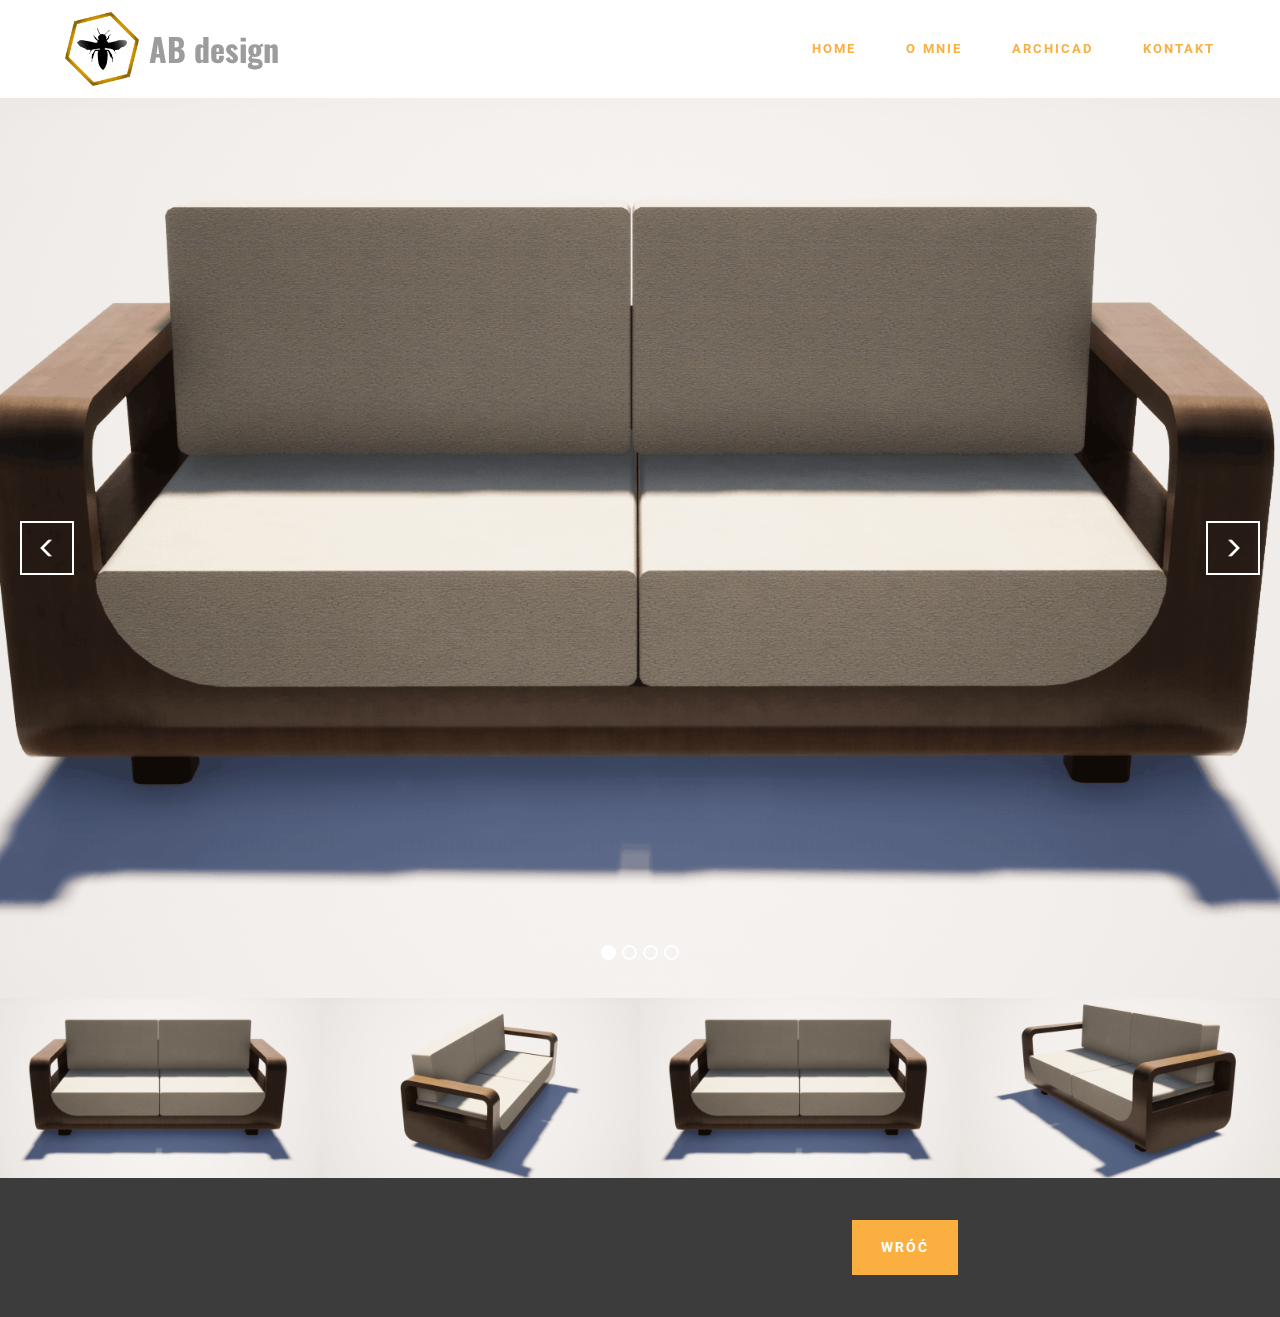
<file: page2.html>
<!DOCTYPE html>
<html  >
<head>
  <!-- Site made with Mobirise Website Builder v4.12.3, https://mobirise.com -->
  <meta charset="UTF-8">
  <meta http-equiv="X-UA-Compatible" content="IE=edge">
  <meta name="generator" content="Mobirise v4.12.3, mobirise.com">
  <meta name="viewport" content="width=device-width, initial-scale=1, minimum-scale=1">
  <link rel="shortcut icon" href="assets/images/ksztat-1-128x128.png" type="image/x-icon">
  <meta name="description" content="Site Builder Description">
  
  
  <title>SOFA</title>
  <link rel="stylesheet" href="https://fonts.googleapis.com/css?family=Roboto:700,400&subset=cyrillic,latin,greek,vietnamese">
  <link rel="stylesheet" href="assets/bootstrap/css/bootstrap.min.css">
  <link rel="stylesheet" href="assets/mobirise/css/style.css">
  <link rel="stylesheet" href="assets/mobirise-slider/style.css">
  <link rel="stylesheet" href="assets/mobirise-gallery/style.css">
  <link rel="preload" as="style" href="assets/mobirise/css/mbr-additional.css"><link rel="stylesheet" href="assets/mobirise/css/mbr-additional.css" type="text/css">
  
  
  
</head>
<body>
  <section class="mbr-navbar mbr-navbar--freeze mbr-navbar--absolute mbr-navbar--sticky mbr-navbar--auto-collapse mbr-navbar--transparent" id="menu-t" data-rv-view="139">
    <div class="mbr-navbar__section mbr-section">
        <div class="mbr-section__container container">
            <div class="mbr-navbar__container">
                <div class="mbr-navbar__column mbr-navbar__column--s mbr-navbar__brand">
                    <span class="mbr-navbar__brand-link mbr-brand mbr-brand--inline">
                        <span class="mbr-brand__logo"><a href="https://mobirise.com"><img src="assets/images/ksztat-1-128x128.png" class="mbr-navbar__brand-img mbr-brand__img" alt="Mobirise"></a></span>
                        <span class="mbr-brand__name"><a class="mbr-brand__name text-gray" href="index.html">AB design</a></span>
                    </span>
                </div>
                <div class="mbr-navbar__hamburger mbr-hamburger"><span class="mbr-hamburger__line"></span></div>
                <div class="mbr-navbar__column mbr-navbar__menu">
                    <nav class="mbr-navbar__menu-box mbr-navbar__menu-box--inline-right">
                        <div class="mbr-navbar__column">
                            <ul class="mbr-navbar__items mbr-navbar__items--right float-left mbr-buttons mbr-buttons--freeze mbr-buttons--right btn-decorator mbr-buttons--active mbr-buttons--only-links"><li class="mbr-navbar__item"><a class="mbr-buttons__link btn text-warning" href="index.html">HOME</a></li><li class="mbr-navbar__item"><a class="mbr-buttons__link btn text-warning" href="index.html#header4-9">O MNIE</a></li> <li class="mbr-navbar__item"><a class="mbr-buttons__link btn text-warning" href="index.html#msg-box2-n">ARCHICAD</a></li><li class="mbr-navbar__item"><a class="mbr-buttons__link btn text-warning" href="index.html#form1-f">KONTAKT</a></li></ul>                            
                            
                        </div>
                    </nav>
                </div>
            </div>
        </div>
    </div>
</section>

<section class="engine"><a href="https://mobirise.info/i">site creation software</a></section><section class="mbr-slider mbr-section mbr-section--no-padding carousel slide mbr-after-navbar" data-ride="carousel" data-wrap="true" data-interval="5000" id="slider-w" data-rv-view="141" style="background-color: rgb(255, 255, 255);">
    <div class="mbr-section__container">
        <div>
            <ol class="carousel-indicators">
                <li data-app-prevent-settings="" data-target="#slider-w" data-slide-to="0" class="active"></li><li data-app-prevent-settings="" data-target="#slider-w" data-slide-to="1"></li><li data-app-prevent-settings="" data-target="#slider-w" class="" data-slide-to="2"></li><li data-app-prevent-settings="" data-target="#slider-w" data-slide-to="3"></li>
            </ol>
            <div class="carousel-inner" role="listbox">
                <div class="mbr-box mbr-section mbr-section--relative mbr-section--fixed-size mbr-section--bg-adapted item dark center mbr-section--full-height active" style="background-image: url(assets/images/image-09-1920x1080.png);">
                    <div class="mbr-box__magnet mbr-box__magnet--center-right mbr-box__magnet--sm-padding">
                                            
                        <div class=" container">
                            
                            <div class="row">
                                <div class=" col-md-6 col-md-offset-5">  

                                <div class="mbr-hero">
                                    

                                    
                                </div>
                                
                                </div>
                            </div>
                        </div>
                    </div>
                </div><div class="mbr-box mbr-section mbr-section--relative mbr-section--fixed-size mbr-section--bg-adapted item dark center mbr-section--full-height" style="background-image: url(assets/images/image-10-1920x1080.png);">
                    <div class="mbr-box__magnet mbr-box__magnet--center-center mbr-box__magnet--sm-padding">
                                            
                        <div class=" container">
                            
                            <div class="row">
                                <div class=" col-md-8 col-md-offset-2">  

                                <div class="mbr-hero">
                                    

                                    
                                </div>
                                
                                </div>
                            </div>
                        </div>
                    </div>
                </div><div class="mbr-box mbr-section mbr-section--relative mbr-section--fixed-size mbr-section--bg-adapted item dark center mbr-section--full-height" style="background-image: url(assets/images/image-09-1920x1080-800x450.png);">
                    <div class="mbr-box__magnet mbr-box__magnet--center-center mbr-box__magnet--sm-padding">
                                            
                        <div class=" container">
                            
                            <div class="row">
                                <div class=" col-md-8 col-md-offset-2">  

                                <div class="mbr-hero">
                                    

                                    
                                </div>
                                
                                </div>
                            </div>
                        </div>
                    </div>
                </div><div class="mbr-box mbr-section mbr-section--relative mbr-section--fixed-size mbr-section--bg-adapted item dark center mbr-section--full-height" style="background-image: url(assets/images/image-14-1920x1080.png);">
                    <div class="mbr-box__magnet mbr-box__magnet--center-right mbr-box__magnet--sm-padding">
                                            
                        <div class=" container">
                            
                            <div class="row">
                                <div class=" col-md-6 col-md-offset-5">  

                                <div class="mbr-hero">
                                    

                                    
                                </div>
                                
                                </div>
                            </div>
                        </div>
                    </div>
                </div>
            </div>
            
            <a data-app-prevent-settings="" class="left carousel-control" role="button" data-slide="prev" href="#slider-w">
                <span class="glyphicon glyphicon-menu-left" aria-hidden="true"></span>
                <span class="sr-only">Previous</span>
            </a>
            <a data-app-prevent-settings="" class="right carousel-control" role="button" data-slide="next" href="#slider-w">
                <span class="glyphicon glyphicon-menu-right" aria-hidden="true"></span>
                <span class="sr-only">Next</span>
            </a>
        </div>
    </div>
</section>

<section class="mbr-gallery mbr-section mbr-section--no-padding" id="gallery1-x" data-rv-view="156" style="background-color: rgb(76, 105, 114);">
    <!-- Gallery -->
    <div class=" mbr-gallery-layout-default">
        <div>
            <div class="row mbr-gallery-row no-gutter">

                <div class="col-lg-3 col-md-4 col-sm-6 col-xs-12 mbr-gallery-item">

                     

                    <a href="#lb-gallery1-x" data-slide-to="0" data-toggle="modal">
                        <img src="assets/images/image-09-1920x1080-800x450.png" alt="" title="">
                        <span class="icon glyphicon glyphicon-zoom-in"></span>
                    </a>
                </div><div class="col-lg-3 col-md-4 col-sm-6 col-xs-12 mbr-gallery-item">

                     

                    <a href="#lb-gallery1-x" data-slide-to="1" data-toggle="modal">
                        <img src="assets/images/image-14-1920x1080-800x450.png" alt="" title="">
                        <span class="icon glyphicon glyphicon-zoom-in"></span>
                    </a>
                </div><div class="col-lg-3 col-md-4 col-sm-6 col-xs-12 mbr-gallery-item">

                     

                    <a href="#lb-gallery1-x" data-slide-to="2" data-toggle="modal">
                        <img src="assets/images/image-09-1920x1080-800x450.png" alt="" title="">
                        <span class="icon glyphicon glyphicon-zoom-in"></span>
                    </a>
                </div><div class="col-lg-3 col-md-4 col-sm-6 col-xs-12 mbr-gallery-item">

                     

                    <a href="#lb-gallery1-x" data-slide-to="3" data-toggle="modal">
                        <img src="assets/images/image-10-1920x1080-800x450.png" alt="" title="">
                        <span class="icon glyphicon glyphicon-zoom-in"></span>
                    </a>
                </div>
            </div>
        </div>
        <div class="clearfix"></div>
    </div>

    <!-- Lightbox -->
    <div data-app-prevent-settings="" class="mbr-slider modal fade carousel slide" tabindex="-1" data-keyboard="true" data-interval="false" id="lb-gallery1-x">
        <div class="modal-dialog">
            <div class="modal-content">
                <div class="modal-body">
                    <ol class="carousel-indicators">
                        <li data-app-prevent-settings="" data-target="#lb-gallery1-x" data-slide-to="0"></li><li data-app-prevent-settings="" data-target="#lb-gallery1-x" data-slide-to="1"></li><li data-app-prevent-settings="" data-target="#lb-gallery1-x" class=" active" data-slide-to="2"></li><li data-app-prevent-settings="" data-target="#lb-gallery1-x" data-slide-to="3"></li>
                    </ol>
                    <div class="carousel-inner">
                        <div class="item">
                            <img src="assets/images/image-09-1920x1080.png" alt="" title="">
                        </div><div class="item">
                            <img src="assets/images/image-14-1920x1080.png" alt="" title="">
                        </div><div class="item active">
                            <img src="assets/images/image-09-1920x1080.png" alt="" title="">
                        </div><div class="item">
                            <img src="assets/images/image-10-1920x1080.png" alt="" title="">
                        </div>
                    </div>
                    <a class="left carousel-control" role="button" data-slide="prev" href="#lb-gallery1-x">
                        <span class="glyphicon glyphicon-menu-left" aria-hidden="true"></span>
                        <span class="sr-only">Previous</span>
                    </a>
                    <a class="right carousel-control" role="button" data-slide="next" href="#lb-gallery1-x">
                        <span class="glyphicon glyphicon-menu-right" aria-hidden="true"></span>
                        <span class="sr-only">Next</span>
                    </a>

                    <a class="close" href="#" role="button" data-dismiss="modal">
                        <span class="glyphicon glyphicon-remove" aria-hidden="true"></span>
                        <span class="sr-only">Close</span>
                    </a>
                </div>
            </div>
        </div>
    </div>
</section>

<section class="mbr-section mbr-section--relative mbr-section--short-paddings" id="msg-box1-y" data-rv-view="175" style="background-color: rgb(60, 60, 60);">

    

    <div class="mbr-section__container mbr-section__container--isolated container" style="padding-top: 60px; padding-bottom: 60px;">
        <div class="row">
            <div class="mbr-box mbr-box--fixed mbr-box--adapted">
                <div class="mbr-box__magnet mbr-box__magnet--top-left mbr-section__left col-sm-8">
                    
                    
                </div>
                <div class="mbr-box__magnet mbr-box__magnet--top-left mbr-section__right col-sm-4">
                    <div class="mbr-section__container">
                        <div class="mbr-buttons mbr-buttons--auto-align mbr-buttons--top mbr-buttons--left"><a class="mbr-buttons__btn btn btn-lg btn-warning" href="index.html">WRÓĆ</a></div>
                    </div>
                </div>
            </div>
        </div>
    </div>

</section>


  <script src="assets/web/assets/jquery/jquery.min.js"></script>
  <script src="assets/bootstrap/js/bootstrap.min.js"></script>
  <script src="assets/smooth-scroll/smooth-scroll.js"></script>
  <script src="assets/bootstrap-carousel-swipe/bootstrap-carousel-swipe.js"></script>
  <script src="assets/masonry/masonry.pkgd.min.js"></script>
  <script src="assets/imagesloaded/imagesloaded.pkgd.min.js"></script>
  <script src="assets/mobirise/js/script.js"></script>
  <script src="assets/mobirise-gallery/script.js"></script>
  
  
</body>
</html>
</file>
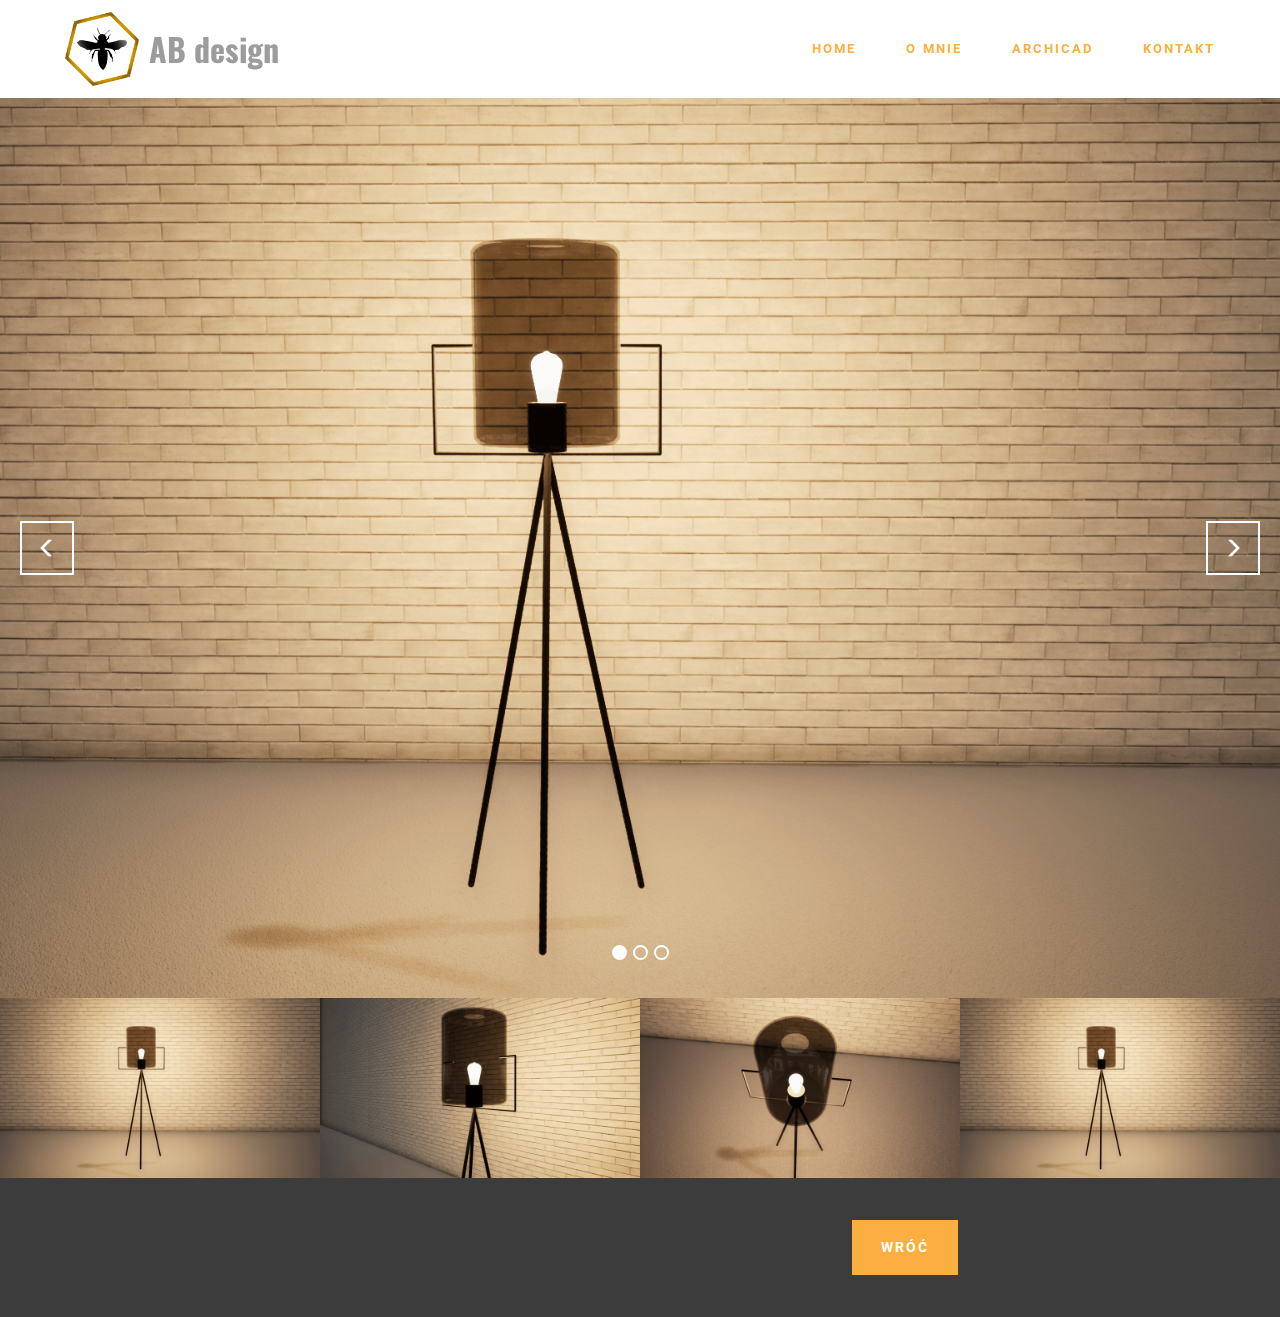
<file: page3.html>
<!DOCTYPE html>
<html  >
<head>
  <!-- Site made with Mobirise Website Builder v4.12.3, https://mobirise.com -->
  <meta charset="UTF-8">
  <meta http-equiv="X-UA-Compatible" content="IE=edge">
  <meta name="generator" content="Mobirise v4.12.3, mobirise.com">
  <meta name="viewport" content="width=device-width, initial-scale=1, minimum-scale=1">
  <link rel="shortcut icon" href="assets/images/ksztat-1-128x128.png" type="image/x-icon">
  <meta name="description" content="Site Builder Description">
  
  
  <title>LAMPA</title>
  <link rel="stylesheet" href="https://fonts.googleapis.com/css?family=Roboto:700,400&subset=cyrillic,latin,greek,vietnamese">
  <link rel="stylesheet" href="assets/bootstrap/css/bootstrap.min.css">
  <link rel="stylesheet" href="assets/mobirise/css/style.css">
  <link rel="stylesheet" href="assets/mobirise-slider/style.css">
  <link rel="stylesheet" href="assets/mobirise-gallery/style.css">
  <link rel="preload" as="style" href="assets/mobirise/css/mbr-additional.css"><link rel="stylesheet" href="assets/mobirise/css/mbr-additional.css" type="text/css">
  
  
  
</head>
<body>
  <section class="mbr-navbar mbr-navbar--freeze mbr-navbar--absolute mbr-navbar--sticky mbr-navbar--auto-collapse mbr-navbar--transparent" id="menu-z" data-rv-view="355">
    <div class="mbr-navbar__section mbr-section">
        <div class="mbr-section__container container">
            <div class="mbr-navbar__container">
                <div class="mbr-navbar__column mbr-navbar__column--s mbr-navbar__brand">
                    <span class="mbr-navbar__brand-link mbr-brand mbr-brand--inline">
                        <span class="mbr-brand__logo"><a href="https://mobirise.com"><img src="assets/images/ksztat-1-128x128.png" class="mbr-navbar__brand-img mbr-brand__img" alt="Mobirise"></a></span>
                        <span class="mbr-brand__name"><a class="mbr-brand__name text-gray" href="index.html">AB design</a></span>
                    </span>
                </div>
                <div class="mbr-navbar__hamburger mbr-hamburger"><span class="mbr-hamburger__line"></span></div>
                <div class="mbr-navbar__column mbr-navbar__menu">
                    <nav class="mbr-navbar__menu-box mbr-navbar__menu-box--inline-right">
                        <div class="mbr-navbar__column">
                            <ul class="mbr-navbar__items mbr-navbar__items--right float-left mbr-buttons mbr-buttons--freeze mbr-buttons--right btn-decorator mbr-buttons--active mbr-buttons--only-links"><li class="mbr-navbar__item"><a class="mbr-buttons__link btn text-warning" href="index.html">HOME</a></li><li class="mbr-navbar__item"><a class="mbr-buttons__link btn text-warning" href="index.html#header4-9">O MNIE</a></li> <li class="mbr-navbar__item"><a class="mbr-buttons__link btn text-warning" href="index.html#msg-box2-n">ARCHICAD</a></li><li class="mbr-navbar__item"><a class="mbr-buttons__link btn text-warning" href="index.html#form1-f">KONTAKT</a></li></ul>                            
                            
                        </div>
                    </nav>
                </div>
            </div>
        </div>
    </div>
</section>

<section class="engine"><a href="https://mobirise.info">Mobirise</a></section><section class="mbr-slider mbr-section mbr-section--no-padding carousel slide mbr-after-navbar" data-ride="carousel" data-wrap="true" data-interval="5000" id="slider-10" data-rv-view="357" style="background-color: rgb(255, 255, 255);">
    <div class="mbr-section__container">
        <div>
            <ol class="carousel-indicators">
                <li data-app-prevent-settings="" data-target="#slider-10" data-slide-to="0" class="active"></li><li data-app-prevent-settings="" data-target="#slider-10" data-slide-to="1"></li><li data-app-prevent-settings="" data-target="#slider-10" class="" data-slide-to="2"></li>
            </ol>
            <div class="carousel-inner" role="listbox">
                <div class="mbr-box mbr-section mbr-section--relative mbr-section--fixed-size mbr-section--bg-adapted item dark center mbr-section--full-height active" style="background-image: url(assets/images/image-01-1920x1080.png);">
                    <div class="mbr-box__magnet mbr-box__magnet--center-right mbr-box__magnet--sm-padding">
                                            
                        <div class=" container">
                            
                            <div class="row">
                                <div class=" col-md-6 col-md-offset-5">  

                                <div class="mbr-hero">
                                    

                                    
                                </div>
                                
                                </div>
                            </div>
                        </div>
                    </div>
                </div><div class="mbr-box mbr-section mbr-section--relative mbr-section--fixed-size mbr-section--bg-adapted item dark center mbr-section--full-height" style="background-image: url(assets/images/image-05-1920x1080.png);">
                    <div class="mbr-box__magnet mbr-box__magnet--center-center mbr-box__magnet--sm-padding">
                                            
                        <div class=" container">
                            
                            <div class="row">
                                <div class=" col-md-8 col-md-offset-2">  

                                <div class="mbr-hero">
                                    

                                    
                                </div>
                                
                                </div>
                            </div>
                        </div>
                    </div>
                </div><div class="mbr-box mbr-section mbr-section--relative mbr-section--fixed-size mbr-section--bg-adapted item dark center mbr-section--full-height" style="background-image: url(assets/images/image-07-1920x1080.png);">
                    <div class="mbr-box__magnet mbr-box__magnet--center-center mbr-box__magnet--sm-padding">
                                            
                        <div class=" container">
                            
                            <div class="row">
                                <div class=" col-md-8 col-md-offset-2">  

                                <div class="mbr-hero">
                                    

                                    
                                </div>
                                
                                </div>
                            </div>
                        </div>
                    </div>
                </div>
            </div>
            
            <a data-app-prevent-settings="" class="left carousel-control" role="button" data-slide="prev" href="#slider-10">
                <span class="glyphicon glyphicon-menu-left" aria-hidden="true"></span>
                <span class="sr-only">Previous</span>
            </a>
            <a data-app-prevent-settings="" class="right carousel-control" role="button" data-slide="next" href="#slider-10">
                <span class="glyphicon glyphicon-menu-right" aria-hidden="true"></span>
                <span class="sr-only">Next</span>
            </a>
        </div>
    </div>
</section>

<section class="mbr-gallery mbr-section mbr-section--no-padding" id="gallery1-11" data-rv-view="369" style="background-color: rgb(76, 105, 114);">
    <!-- Gallery -->
    <div class=" mbr-gallery-layout-default">
        <div>
            <div class="row mbr-gallery-row no-gutter">

                <div class="col-lg-3 col-md-4 col-sm-6 col-xs-12 mbr-gallery-item">

                     

                    <a href="#lb-gallery1-11" data-slide-to="0" data-toggle="modal">
                        <img src="assets/images/image-01-1920x1080-800x450-800x450.png" alt="" title="">
                        <span class="icon glyphicon glyphicon-zoom-in"></span>
                    </a>
                </div><div class="col-lg-3 col-md-4 col-sm-6 col-xs-12 mbr-gallery-item">

                     

                    <a href="#lb-gallery1-11" data-slide-to="1" data-toggle="modal">
                        <img src="assets/images/image-05-1920x1080-800x450.png" alt="" title="">
                        <span class="icon glyphicon glyphicon-zoom-in"></span>
                    </a>
                </div><div class="col-lg-3 col-md-4 col-sm-6 col-xs-12 mbr-gallery-item">

                     

                    <a href="#lb-gallery1-11" data-slide-to="2" data-toggle="modal">
                        <img src="assets/images/image-07-1920x1080-800x450.png" alt="" title="">
                        <span class="icon glyphicon glyphicon-zoom-in"></span>
                    </a>
                </div><div class="col-lg-3 col-md-4 col-sm-6 col-xs-12 mbr-gallery-item">

                     

                    <a href="#lb-gallery1-11" data-slide-to="3" data-toggle="modal">
                        <img src="assets/images/image-01-1920x1080-800x450.png" alt="" title="">
                        <span class="icon glyphicon glyphicon-zoom-in"></span>
                    </a>
                </div>
            </div>
        </div>
        <div class="clearfix"></div>
    </div>

    <!-- Lightbox -->
    <div data-app-prevent-settings="" class="mbr-slider modal fade carousel slide" tabindex="-1" data-keyboard="true" data-interval="false" id="lb-gallery1-11">
        <div class="modal-dialog">
            <div class="modal-content">
                <div class="modal-body">
                    <ol class="carousel-indicators">
                        <li data-app-prevent-settings="" data-target="#lb-gallery1-11" data-slide-to="0"></li><li data-app-prevent-settings="" data-target="#lb-gallery1-11" data-slide-to="1"></li><li data-app-prevent-settings="" data-target="#lb-gallery1-11" class=" active" data-slide-to="2"></li><li data-app-prevent-settings="" data-target="#lb-gallery1-11" data-slide-to="3"></li>
                    </ol>
                    <div class="carousel-inner">
                        <div class="item">
                            <img src="assets/images/image-01-1920x1080-800x450.png" alt="" title="">
                        </div><div class="item">
                            <img src="assets/images/image-05-1920x1080.png" alt="" title="">
                        </div><div class="item active">
                            <img src="assets/images/image-07-1920x1080.png" alt="" title="">
                        </div><div class="item">
                            <img src="assets/images/image-01-1920x1080.png" alt="" title="">
                        </div>
                    </div>
                    <a class="left carousel-control" role="button" data-slide="prev" href="#lb-gallery1-11">
                        <span class="glyphicon glyphicon-menu-left" aria-hidden="true"></span>
                        <span class="sr-only">Previous</span>
                    </a>
                    <a class="right carousel-control" role="button" data-slide="next" href="#lb-gallery1-11">
                        <span class="glyphicon glyphicon-menu-right" aria-hidden="true"></span>
                        <span class="sr-only">Next</span>
                    </a>

                    <a class="close" href="#" role="button" data-dismiss="modal">
                        <span class="glyphicon glyphicon-remove" aria-hidden="true"></span>
                        <span class="sr-only">Close</span>
                    </a>
                </div>
            </div>
        </div>
    </div>
</section>

<section class="mbr-section mbr-section--relative mbr-section--short-paddings" id="msg-box1-12" data-rv-view="388" style="background-color: rgb(60, 60, 60);">

    

    <div class="mbr-section__container mbr-section__container--isolated container" style="padding-top: 60px; padding-bottom: 60px;">
        <div class="row">
            <div class="mbr-box mbr-box--fixed mbr-box--adapted">
                <div class="mbr-box__magnet mbr-box__magnet--top-left mbr-section__left col-sm-8">
                    
                    
                </div>
                <div class="mbr-box__magnet mbr-box__magnet--top-left mbr-section__right col-sm-4">
                    <div class="mbr-section__container">
                        <div class="mbr-buttons mbr-buttons--auto-align mbr-buttons--top mbr-buttons--left"><a class="mbr-buttons__btn btn btn-lg btn-warning" href="index.html">WRÓĆ</a></div>
                    </div>
                </div>
            </div>
        </div>
    </div>

</section>


  <script src="assets/web/assets/jquery/jquery.min.js"></script>
  <script src="assets/bootstrap/js/bootstrap.min.js"></script>
  <script src="assets/smooth-scroll/smooth-scroll.js"></script>
  <script src="assets/bootstrap-carousel-swipe/bootstrap-carousel-swipe.js"></script>
  <script src="assets/masonry/masonry.pkgd.min.js"></script>
  <script src="assets/imagesloaded/imagesloaded.pkgd.min.js"></script>
  <script src="assets/mobirise/js/script.js"></script>
  <script src="assets/mobirise-gallery/script.js"></script>
  
  
</body>
</html>
</file>
<file: assets/mobirise-gallery/style.css>
/*-------

   Gallery

-------*/
.mbr-gallery .mbr-gallery-item {
    position: relative;
    /*display: inline-block;*/
    padding-bottom: 30px;
}
.mbr-gallery .mbr-gallery-item > a {
    position: relative;
    display: block;
    background: #fff;
    outline: none;
}
.mbr-gallery .mbr-gallery-row {
    margin-bottom: -30px;
}
.mbr-gallery .mbr-gallery-item img {
    width: 100%;
    opacity: 1;
    -webkit-transition: .2s opacity ease-in-out;
    transition: .2s opacity ease-in-out;
}
.mbr-gallery .mbr-gallery-item > a:hover img {
    opacity: 0.9;
}
.mbr-gallery .mbr-gallery-item .icon {
    position: absolute;
    font-size: 30px;
    top: 50%;
    left: 50%;
    color: #fff;
    opacity: 0;
    -webkit-transform: translateX(-50%) translateY(-50%);
    transform: translateX(-50%) translateY(-50%);
    -webkit-transition: .2s opacity ease-in-out;
    transition: .2s opacity ease-in-out;
}
.mbr-gallery .mbr-gallery-item > a:hover .icon {
    opacity: 1;
}

/* remove spacing */
.mbr-gallery .mbr-gallery-row.no-gutter {
    margin: 0;
}
.mbr-gallery .mbr-gallery-row.no-gutter .mbr-gallery-item {
    padding: 0;
}

/* container */
.mbr-gallery .container.mbr-gallery-layout-default {
    padding: 93px 0;
}

/* fix horizontal scrollbar */
.mbr-gallery .mbr-gallery-layout-default,
.mbr-gallery .mbr-gallery-layout-article {
    overflow: hidden;
}

/* article layout */
.mbr-gallery .mbr-gallery-layout-article > div {
    padding-left: 0;
    padding-right: 0;
}


/* lightbox */
.mbr-gallery .modal {
    position: fixed;
    overflow: hidden;
    padding-right: 0 !important;
}
.mbr-gallery .modal-body {
    padding: 0;
}
.mbr-gallery .modal-body img {
    width: 100%;
}
.mbr-gallery .modal .close {
    position: absolute;
    background-image: none;
    font-size: 20px;
    width: 54px;
    height: 54px;
    top: 20px;
    right: 20px;
    line-height: 54px;
    opacity: 1;
    color: #fff;
    border: 2px solid #fff;
    text-align: center;
    text-shadow: none;
    z-index: 5;
    -webkit-transition: all 0.2s ease-in-out 0s;
    -o-transition: all 0.2s ease-in-out 0s;
    transition: all 0.2s ease-in-out 0s;
}
.mbr-gallery .modal .close:hover {
    background: #fff;
    color: #000;
}

/* modal back color opacity */
.modal-backdrop.in {
    opacity: 0.8;
    filter: alpha(opacity=80);
}

@media (max-width: 768px) {
    .mbr-gallery .modal-dialog {
        margin: 10px auto;
    }

    .mbr-gallery .carousel-indicators,
    .mbr-gallery .carousel-control,
    .mbr-gallery .modal .close {
        position: fixed;
    }
}

/* fix fade in effect */
.mbr-gallery .modal.fade .modal-dialog {
    margin-top: -100px;
    -webkit-transition: margin-top 0.3s ease-out;
    -moz-transition: margin-top 0.3s ease-out;
    -o-transition: margin-top 0.3s ease-out;
    transition: margin-top 0.3s ease-out;
}
.mbr-gallery .modal.in .modal-dialog,
.mbr-gallery .modal.fade .modal-dialog {
    -webkit-transform: none;
    -ms-transform: none;
    -o-transform: none;
    transform: none;
}
.mbr-gallery .modal.in .modal-dialog {
    margin-top: 30px;
}


/* media-caption styles */
.mbr-gallery .mbr-figure__caption {
    width: 100%;
    margin-left: 0;
    box-sizing: border-box;
    border: solid 15px transparent;
    border-style: none solid;
    left: 0;
    background: none;
    margin-bottom: 30px;
}
.mbr-gallery .mbr-figure__caption-small {
    position: relative;
    z-index: 2;
    padding: 0 10px;
}
.mbr-gallery .mbr-caption-background{
    position: absolute;
    z-index: 1;
    left: 0;
    top:0;
    width: 100%;
    height: 100%;
    background: rgba(0, 0, 0, 0.6);
}
.mbr-gallery .no-gutter .mbr-figure__caption {
    margin-bottom: 0;
    border-style: none none;
}


/*
.mbr-gallery .mbr-figure__caption--std-grid:before {
    content: none;
}

.mbr-gallery .container .mbr-figure__caption--std-grid {
    width: 90%;
    margin-left: -44.8%;
    margin-bottom: 30px;
}

@media (max-width: 768px) {
    .mbr-gallery .mbr-figure__caption--std-grid,
    .mbr-gallery .container .mbr-figure__caption--std-grid {

        width: 100%;
        margin-left: 0; 
        padding-left: 15px;
        padding-right: 15px;   
    }

    .mbr-gallery .mbr-gallery-row.no-gutter .mbr-figure__caption--std-grid {
        width: 100%;
        margin-left: 0;
        padding-left: 0;
        padding-right: 0;   
    }
}

@media (min-width: 768px) and (max-width: 991px) {

    .mbr-gallery .mbr-figure__caption--std-grid {
        width: 92.6%;
        margin-left: -46.3%;
    }

    .mbr-gallery .container .mbr-figure__caption--std-grid {
        width: 92%;
        margin-left: -46%;
        margin-bottom: 30px;
    }
}

.mbr-gallery .container.mbr-gallery-layout-article .mbr-figure__caption--std-grid {
    width: 85%;
    margin-left: -42.5%;
}

.mbr-gallery .container.mbr-gallery-layout-article .mbr-gallery-row.no-gutter .mbr-figure__caption--std-grid {
    width: 100%;
    margin-left: -50%;
}

@media (min-width: 768px) and (max-width: 991px) {
    .mbr-gallery .container.mbr-gallery-layout-article .mbr-figure__caption--std-grid {
        width: 88%;
        margin-left: -44%;
    }
}

@media (max-width: 768px) {
    .mbr-gallery .mbr-gallery-layout-article.container .mbr-gallery-row.no-gutter .mbr-figure__caption--std-grid,
    .mbr-gallery .container.mbr-gallery-layout-article .mbr-figure__caption--std-grid {
        width: 100%;
        margin-left: 0;
    }
}

*/
</file>
<file: assets/mobirise-slider/style.css>
/*-------

   Slider

-------*/
.mbr-slider .carousel-inner > .active,
.mbr-slider .carousel-inner > .next,
.mbr-slider .carousel-inner > .prev {
	display: table;
}
.mbr-slider .carousel-control {
    background-image: none;
    width: 54px;
    height: 54px;
    top: 50%;
    margin-top: -27px;
    line-height: 54px;
    border: 2px solid #fff;
    opacity: 1;
    text-shadow: none;
    z-index: 5;
    -webkit-transition: all 0.2s ease-in-out 0s;
    -o-transition: all 0.2s ease-in-out 0s;
    transition: all 0.2s ease-in-out 0s;
}
.mbr-slider .carousel-control.left {
	margin-left: 20px;
}
.mbr-slider .carousel-control.right {
	margin-right: 20px;
}
.mbr-slider .carousel-control:hover {
	background: #fff;
	color: #000;
}
.mbr-slider .carousel-indicators {
    bottom: 20px;
}
.mbr-slider .carousel-indicators li,
.mbr-slider .carousel-indicators .active {
    width: 15px;
    height: 15px;
    margin: 3px;
    border: 2px solid #ffffff;
}

@media (max-width: 767px) {
    .mbr-slider .carousel-control {
        top: auto;
        bottom: 20px;
    }
}
.mbr-slider .mbr-overlay {
    z-index: 0;
    opacity:0.5;
}
/* boxed model */
.mbr-slider > .boxed-slider {
    position: relative;
    padding: 93px 0;
}
.mbr-slider > .boxed-slider > div{
    position: relative;

}
.mbr-slider > .container .carousel-indicators {
    margin-bottom: 3px;
}
@media (max-width: 767px) {
    .mbr-slider > .container .carousel-control {
        margin-bottom: 0px;
    }
}
.mbr-slider > .container img {
    width: 100%;
}
.mbr-slider > .container img + .row {
    position: absolute;
    top: 50%;
    left: 0;
    right: 0;
    margin-left: 0;
    margin-right: 0;
    -webkit-transform: translateY(-50%);
    -moz-transform: translateY(-50%);
    transform: translateY(-50%);
}
.mbr-slider .mbr-section {
    padding-left: 0;
    padding-right: 0;
}

/* article layout */
.mbr-slider .article-slider > div {
    padding-left: 0;
    padding-right: 0;
}
.mbr-slider > .container.article-slider .carousel-indicators {
    margin-bottom: 0;
}
</file>
<file: assets/mobirise/css/mbr-additional.css>
@import url(https://fonts.googleapis.com/css?family=Oswald:400,300,700);




#slider-d P {
  color: #c1c1c1;
  text-align: center;
}
#menu-a .mbr-brand__name {
  font-size: 16px;
}
#menu-a.mbr-navbar--stuck .mbr-navbar__section {
  background: #2c2c2c;
}
#menu-a .mbr-navbar__hamburger {
  color: #ffffff;
}
#menu-a .mbr-brand__name a {
  font-family: 'Oswald', sans-serif;
  font-size: 32px;
}
#header4-9 H1 {
  color: #faaf40;
  text-align: right;
  font-family: 'Oswald', sans-serif;
  font-size: 72px;
}
#header4-9 P {
  color: #cccccc;
  text-align: right;
}
#header4-9 SPAN {
  font-family: 'Oswald', sans-serif;
}
#msg-box2-p .mbr-header .mbr-header__text {
  color: #252525;
}
#msg-box2-p .mbr-article {
  color: #252525;
}
#msg-box2-o .mbr-header .mbr-header__text {
  color: #252525;
}
#msg-box2-o .mbr-article {
  color: #252525;
}
#msg-box2-n .mbr-header .mbr-header__text {
  color: #252525;
  text-align: left;
}
#msg-box2-n .mbr-article {
  color: #252525;
}
#form1-f .mbr-header__text {
  color: #faaf40;
  font-family: 'Oswald', sans-serif;
}
#social-buttons1-g .mbr-header__text {
  color: #252525;
  text-align: right;
}

#menu-q .mbr-brand__name {
  font-size: 16px;
}
#menu-q.mbr-navbar--stuck .mbr-navbar__section {
  background: #2c2c2c;
}
#menu-q .mbr-navbar__hamburger {
  color: #ffffff;
}
#menu-q .mbr-brand__name a {
  font-family: 'Oswald', sans-serif;
  font-size: 32px;
}
#header4-s H1 {
  color: #faaf40;
}

#menu-t .mbr-brand__name {
  font-size: 16px;
}
#menu-t.mbr-navbar--stuck .mbr-navbar__section {
  background: #2c2c2c;
}
#menu-t .mbr-navbar__hamburger {
  color: #ffffff;
}
#menu-t .mbr-brand__name a {
  font-family: 'Oswald', sans-serif;
  font-size: 32px;
}
#slider-w P {
  text-align: right;
}
#msg-box1-y .mbr-header .mbr-header__text {
  color: #fff;
}
#msg-box1-y .mbr-article {
  color: #fff;
}

#menu-z .mbr-brand__name {
  font-size: 16px;
}
#menu-z.mbr-navbar--stuck .mbr-navbar__section {
  background: #2c2c2c;
}
#menu-z .mbr-navbar__hamburger {
  color: #ffffff;
}
#menu-z .mbr-brand__name a {
  font-family: 'Oswald', sans-serif;
  font-size: 32px;
}
#slider-10 P {
  text-align: right;
}
#msg-box1-12 .mbr-header .mbr-header__text {
  color: #fff;
}
#msg-box1-12 .mbr-article {
  color: #fff;
}
</file>
<file: assets/socicon/css/socicon.min.css>
@charset "UTF-8";@font-face{font-family:"socicon";src:url("../fonts/socicon.eot");src:url("../fonts/socicon.eot?#iefix") format("embedded-opentype"),url("../fonts/socicon.woff") format("woff"),url("../fonts/socicon.ttf") format("truetype"),url("../fonts/socicon.svg#sociconregular") format("svg");font-weight:normal;font-style:normal}.socicon:before{position:relative;top:1px;display:inline-block;font-family:"socicon";font-style:normal;font-weight:normal;line-height:1;text-transform:none !important;-webkit-font-smoothing:antialiased;-moz-osx-font-smoothing:grayscale}.socicon-twitter:before{content:"\e040"}.socicon-facebook:before{content:"\e041"}.socicon-googleplus:before{content:"\e042"}.socicon-pinterest:before{content:"\e043"}.socicon-foursquare:before{content:"\e044"}.socicon-yahoo:before{content:"\e045"}.socicon-skype:before{content:"\e046"}.socicon-yelp:before{content:"\e047"}.socicon-feedburner:before{content:"\e048"}.socicon-linkedin:before{content:"\e049"}.socicon-viadeo:before{content:"\e04a"}.socicon-xing:before{content:"\e04b"}.socicon-myspace:before{content:"\e04c"}.socicon-soundcloud:before{content:"\e04d"}.socicon-spotify:before{content:"\e04e"}.socicon-grooveshark:before{content:"\e04f"}.socicon-mixcloud:before{content:"\e001"}.socicon-lastfm:before{content:"\e050"}.socicon-youtube:before{content:"\e051"}.socicon-vimeo:before{content:"\e052"}.socicon-dailymotion:before{content:"\e053"}.socicon-vine:before{content:"\e054"}.socicon-flickr:before{content:"\e055"}.socicon-500px:before{content:"\e056"}.socicon-instagram:before{content:"\e057"}.socicon-wordpress:before{content:"\e058"}.socicon-tumblr:before{content:"\e059"}.socicon-blogger:before{content:"\e020"}.socicon-technorati:before{content:"\e021"}.socicon-reddit:before{content:"\e022"}.socicon-dribbble:before{content:"\e023"}.socicon-stumbleupon:before{content:"\e024"}.socicon-digg:before{content:"\e025"}.socicon-envato:before{content:"\e026"}.socicon-behance:before{content:"\e027"}.socicon-delicious:before{content:"\e028"}.socicon-deviantart:before{content:"\e029"}.socicon-forrst:before{content:"\e02a"}.socicon-play:before{content:"\e02b"}.socicon-zerply:before{content:"\e02c"}.socicon-wikipedia:before{content:"\e02d"}.socicon-apple:before{content:"\e02e"}.socicon-flattr:before{content:"\e02f"}.socicon-github:before{content:"\e030"}.socicon-friendfeed:before{content:"\e032"}.socicon-newsvine:before{content:"\e033"}.socicon-identica:before{content:"\e034"}.socicon-bebo:before{content:"\e035"}.socicon-zynga:before{content:"\e036"}.socicon-steam:before{content:"\e037"}.socicon-xbox:before{content:"\e038"}.socicon-windows:before{content:"\e039"}.socicon-outlook:before{content:"\e010"}.socicon-coderwall:before{content:"\e011"}.socicon-tripadvisor:before{content:"\e012"}.socicon-appnet:before{content:"\e013"}.socicon-goodreads:before{content:"\e014"}.socicon-tripit:before{content:"\e015"}.socicon-lanyrd:before{content:"\e016"}.socicon-slideshare:before{content:"\e017"}.socicon-buffer:before{content:"\e018"}.socicon-rss:before{content:"\e00b"}.socicon-vkontakte:before{content:"\e01a"}.socicon-disqus:before{content:"\e019"}.socicon-houzz:before{content:"\e00a"}.socicon-mail:before{content:"\e01f"}.socicon-patreon:before{content:"\e01c"}.socicon-paypal:before{content:"\e00c"}.socicon-playstation:before{content:"\e03d"}.socicon-smugmug:before{content:"\e05e"}.socicon-swarm:before{content:"\e003"}.socicon-triplej:before{content:"\e009"}.socicon-yammer:before{content:"\e005"}.socicon-stackoverflow:before{content:"\e007"}.socicon-drupal:before{content:"\e002"}.socicon-odnoklassniki:before{content:"\e00d"}.socicon-android:before{content:"\e03e"}.socicon-meetup:before{content:"\e03c"}.socicon-persona:before{content:"\e008"}.socicon-amazon:before{content:"\e05c"}.socicon-ello:before{content:"\e006"}.socicon-8tracks:before{content:"\e05b"}.socicon-twitch:before{content:"\e05a"}.socicon-airbnb:before{content:"\e00e"}.socicon-pocket:before{content:"\e01e"}.socicon-whatsapp:before{content:"\e01b"}.socicon-storehouse:before{content:"\e01d"}.socicon-icq:before{content:"\e05d"}.socicon-modelmayhem:before{content:"\e000"}.socicon-istock:before{content:"\e004"}.socicon-angellist:before{content:"\e062"}.socicon-periscope:before{content:"\e00f"}.socicon-ravelry:before{content:"\e05f"}.socicon-snapchat:before{content:"\e03f"}.socicon-weibo:before{content:"\e060"}.socicon-douban:before{content:"\e03b"}.socicon-baidu:before{content:"\e061"}.socicon-qq:before{content:"\e03a"}.socicon-renren:before{content:"\e031"}.socicon-ebay:before{content:"\e063"}.socicon-imdb:before{content:"\e064"}.socicon-stayfriends:before{content:"\e065"}.socicon-residentadvisor:before{content:"\e066"}.socicon-google:before{content:"\e067"}.socicon-yandex:before{content:"\e068"}.socicon-sharethis:before{content:"\e069"}.socicon-bandcamp:before{content:"\e06a"}.socicon-itunes:before{content:"\e06b"}.socicon-deezer:before{content:"\e06c"}.socicon-medium:before{content:"\e06d"}.socicon-telegram:before{content:"\e06e"}.socicon-openid:before{content:"\e06f"}.socicon-amplement:before{content:"\e070"}.socicon-bg-twitter{background:#4da7de}.socicon-bg-twitter:hover{background:#4da7de !important}.socicon-bg-facebook{background:#3e5b98}.socicon-bg-facebook:hover{background:#3e5b98 !important}.socicon-bg-googleplus{background:#dd4b39}.socicon-bg-googleplus:hover{background:#dd4b39 !important}.socicon-bg-pinterest{background:#c92619}.socicon-bg-pinterest:hover{background:#c92619 !important}.socicon-bg-foursquare{background:#f94877}.socicon-bg-foursquare:hover{background:#f94877 !important}.socicon-bg-yahoo{background:#6e2a85}.socicon-bg-yahoo:hover{background:#6e2a85 !important}.socicon-bg-skype{background:#28abe3}.socicon-bg-skype:hover{background:#28abe3 !important}.socicon-bg-yelp{background:#c83218}.socicon-bg-yelp:hover{background:#c83218 !important}.socicon-bg-feedburner{background:#fc0}.socicon-bg-feedburner:hover{background:#fc0 !important}.socicon-bg-linkedin{background:#3371b7}.socicon-bg-linkedin:hover{background:#3371b7 !important}.socicon-bg-viadeo{background:#e4a000}.socicon-bg-viadeo:hover{background:#e4a000 !important}.socicon-bg-xing{background:#005a60}.socicon-bg-xing:hover{background:#005a60 !important}.socicon-bg-myspace{background:#323232}.socicon-bg-myspace:hover{background:#323232 !important}.socicon-bg-soundcloud{background:#fe3801}.socicon-bg-soundcloud:hover{background:#fe3801 !important}.socicon-bg-spotify{background:#7bb342}.socicon-bg-spotify:hover{background:#7bb342 !important}.socicon-bg-grooveshark{background:#000}.socicon-bg-grooveshark:hover{background:#000 !important}.socicon-bg-mixcloud{background:#000}.socicon-bg-mixcloud:hover{background:#000 !important}.socicon-bg-lastfm{background:#d41316}.socicon-bg-lastfm:hover{background:#d41316 !important}.socicon-bg-youtube{background:#e02a20}.socicon-bg-youtube:hover{background:#e02a20 !important}.socicon-bg-vimeo{background:#51b5e7}.socicon-bg-vimeo:hover{background:#51b5e7 !important}.socicon-bg-dailymotion{background:#004e72}.socicon-bg-dailymotion:hover{background:#004e72 !important}.socicon-bg-vine{background:#00b389}.socicon-bg-vine:hover{background:#00b389 !important}.socicon-bg-flickr{background:#1e1e1b}.socicon-bg-flickr:hover{background:#1e1e1b !important}.socicon-bg-500px{background:#58a9de}.socicon-bg-500px:hover{background:#58a9de !important}.socicon-bg-instagram{background:#9c7c6e}.socicon-bg-instagram:hover{background:#9c7c6e !important}.socicon-bg-wordpress{background:#464646}.socicon-bg-wordpress:hover{background:#464646 !important}.socicon-bg-tumblr{background:#45556c}.socicon-bg-tumblr:hover{background:#45556c !important}.socicon-bg-blogger{background:#ec661c}.socicon-bg-blogger:hover{background:#ec661c !important}.socicon-bg-technorati{background:#5cb030}.socicon-bg-technorati:hover{background:#5cb030 !important}.socicon-bg-reddit{background:#e74a1e}.socicon-bg-reddit:hover{background:#e74a1e !important}.socicon-bg-dribbble{background:#e84d88}.socicon-bg-dribbble:hover{background:#e84d88 !important}.socicon-bg-stumbleupon{background:#e64011}.socicon-bg-stumbleupon:hover{background:#e64011 !important}.socicon-bg-digg{background:#1d1d1b}.socicon-bg-digg:hover{background:#1d1d1b !important}.socicon-bg-envato{background:#597c3a}.socicon-bg-envato:hover{background:#597c3a !important}.socicon-bg-behance{background:#000}.socicon-bg-behance:hover{background:#000 !important}.socicon-bg-delicious{background:#020202}.socicon-bg-delicious:hover{background:#020202 !important}.socicon-bg-deviantart{background:#c5d200}.socicon-bg-deviantart:hover{background:#c5d200 !important}.socicon-bg-forrst{background:#5b9a68}.socicon-bg-forrst:hover{background:#5b9a68 !important}.socicon-bg-play{background:#000}.socicon-bg-play:hover{background:#000 !important}.socicon-bg-zerply{background:#9dbc7a}.socicon-bg-zerply:hover{background:#9dbc7a !important}.socicon-bg-wikipedia{background:#000}.socicon-bg-wikipedia:hover{background:#000 !important}.socicon-bg-apple{background:#b9bfc1}.socicon-bg-apple:hover{background:#b9bfc1 !important}.socicon-bg-flattr{background:#f67c1a}.socicon-bg-flattr:hover{background:#f67c1a !important}.socicon-bg-github{background:#221e1b}.socicon-bg-github:hover{background:#221e1b !important}.socicon-bg-friendfeed{background:#2f72c4}.socicon-bg-friendfeed:hover{background:#2f72c4 !important}.socicon-bg-newsvine{background:#075b2f}.socicon-bg-newsvine:hover{background:#075b2f !important}.socicon-bg-identica{background:#000}.socicon-bg-identica:hover{background:#000 !important}.socicon-bg-bebo{background:#ef1011}.socicon-bg-bebo:hover{background:#ef1011 !important}.socicon-bg-zynga{background:#dc0606}.socicon-bg-zynga:hover{background:#dc0606 !important}.socicon-bg-steam{background:#171a21}.socicon-bg-steam:hover{background:#171a21 !important}.socicon-bg-xbox{background:#92c83e}.socicon-bg-xbox:hover{background:#92c83e !important}.socicon-bg-windows{background:#00bdf6}.socicon-bg-windows:hover{background:#00bdf6 !important}.socicon-bg-outlook{background:#0072c6}.socicon-bg-outlook:hover{background:#0072c6 !important}.socicon-bg-coderwall{background:#3e8dcc}.socicon-bg-coderwall:hover{background:#3e8dcc !important}.socicon-bg-tripadvisor{background:#4b7e37}.socicon-bg-tripadvisor:hover{background:#4b7e37 !important}.socicon-bg-appnet{background:#494949}.socicon-bg-appnet:hover{background:#494949 !important}.socicon-bg-goodreads{background:#463020}.socicon-bg-goodreads:hover{background:#463020 !important}.socicon-bg-tripit{background:#1982c3}.socicon-bg-tripit:hover{background:#1982c3 !important}.socicon-bg-lanyrd{background:#3c80c9}.socicon-bg-lanyrd:hover{background:#3c80c9 !important}.socicon-bg-slideshare{background:#4ba3a6}.socicon-bg-slideshare:hover{background:#4ba3a6 !important}.socicon-bg-buffer{background:#000}.socicon-bg-buffer:hover{background:#000 !important}.socicon-bg-rss{background:#f26109}.socicon-bg-rss:hover{background:#f26109 !important}.socicon-bg-vkontakte{background:#5a7fa6}.socicon-bg-vkontakte:hover{background:#5a7fa6 !important}.socicon-bg-disqus{background:#2e9fff}.socicon-bg-disqus:hover{background:#2e9fff !important}.socicon-bg-houzz{background:#7cc04b}.socicon-bg-houzz:hover{background:#7cc04b !important}.socicon-bg-mail{background:#000}.socicon-bg-mail:hover{background:#000 !important}.socicon-bg-patreon{background:#e44727}.socicon-bg-patreon:hover{background:#e44727 !important}.socicon-bg-paypal{background:#009cde}.socicon-bg-paypal:hover{background:#009cde !important}.socicon-bg-playstation{background:#000}.socicon-bg-playstation:hover{background:#000 !important}.socicon-bg-smugmug{background:#acfd32}.socicon-bg-smugmug:hover{background:#acfd32 !important}.socicon-bg-swarm{background:#fc9d3c}.socicon-bg-swarm:hover{background:#fc9d3c !important}.socicon-bg-triplej{background:#e53531}.socicon-bg-triplej:hover{background:#e53531 !important}.socicon-bg-yammer{background:#1175c4}.socicon-bg-yammer:hover{background:#1175c4 !important}.socicon-bg-stackoverflow{background:#fd9827}.socicon-bg-stackoverflow:hover{background:#fd9827 !important}.socicon-bg-drupal{background:#00598e}.socicon-bg-drupal:hover{background:#00598e !important}.socicon-bg-odnoklassniki{background:#f48420}.socicon-bg-odnoklassniki:hover{background:#f48420 !important}.socicon-bg-android{background:#8ec047}.socicon-bg-android:hover{background:#8ec047 !important}.socicon-bg-meetup{background:#e2373c}.socicon-bg-meetup:hover{background:#e2373c !important}.socicon-bg-persona{background:#e6753d}.socicon-bg-persona:hover{background:#e6753d !important}.socicon-bg-amazon{background:#f90}.socicon-bg-amazon:hover{background:#f90 !important}.socicon-bg-ello{background:#000}.socicon-bg-ello:hover{background:#000 !important}.socicon-bg-8tracks{background:#122c4b}.socicon-bg-8tracks:hover{background:#122c4b !important}.socicon-bg-twitch{background:#6441a5}.socicon-bg-twitch:hover{background:#6441a5 !important}.socicon-bg-airbnb{background:#ff5a5f}.socicon-bg-airbnb:hover{background:#ff5a5f !important}.socicon-bg-pocket{background:#ed4055}.socicon-bg-pocket:hover{background:#ed4055 !important}.socicon-bg-whatsapp{background:#20b038}.socicon-bg-whatsapp:hover{background:#20b038 !important}.socicon-bg-storehouse{background:#25b0e6}.socicon-bg-storehouse:hover{background:#25b0e6 !important}.socicon-bg-icq{background:#7ebd00}.socicon-bg-icq:hover{background:#7ebd00 !important}.socicon-bg-modelmayhem{background:#000}.socicon-bg-modelmayhem:hover{background:#000 !important}.socicon-bg-istock{background:#000}.socicon-bg-istock:hover{background:#000 !important}.socicon-bg-angellist{background:#000}.socicon-bg-angellist:hover{background:#000 !important}.socicon-bg-periscope{background:#3aa4c6}.socicon-bg-periscope:hover{background:#3aa4c6 !important}.socicon-bg-ravelry{background:#b6014c}.socicon-bg-ravelry:hover{background:#b6014c !important}.socicon-bg-snapchat{background:#fffa37}.socicon-bg-snapchat:hover{background:#fffa37 !important}.socicon-bg-weibo{background:#e31c34}.socicon-bg-weibo:hover{background:#e31c34 !important}.socicon-bg-douban{background:#3ca353}.socicon-bg-douban:hover{background:#3ca353 !important}.socicon-bg-baidu{background:#2629d9}.socicon-bg-baidu:hover{background:#2629d9 !important}.socicon-bg-qq{background:#4297d3}.socicon-bg-qq:hover{background:#4297d3 !important}.socicon-bg-renren{background:#2266b0}.socicon-bg-renren:hover{background:#2266b0 !important}.socicon-bg-ebay{background:#333}.socicon-bg-ebay:hover{background:#333 !important}.socicon-bg-imdb{background:#e8ba00}.socicon-bg-imdb:hover{background:#e8ba00 !important}.socicon-bg-stayfriends{background:#f08a1c}.socicon-bg-stayfriends:hover{background:#f08a1c !important}.socicon-bg-residentadvisor{background:#b3be1b}.socicon-bg-residentadvisor:hover{background:#b3be1b !important}.socicon-bg-google{background:#4285f4}.socicon-bg-google:hover{background:#4285f4 !important}.socicon-bg-yandex{background:#f00}.socicon-bg-yandex:hover{background:#f00 !important}.socicon-bg-sharethis{background:#01bf01}.socicon-bg-sharethis:hover{background:#01bf01 !important}.socicon-bg-bandcamp{background:#619aa9}.socicon-bg-bandcamp:hover{background:#619aa9 !important}.socicon-bg-itunes{background:#ff5e51}.socicon-bg-itunes:hover{background:#ff5e51 !important}.socicon-bg-deezer{background:#32323d}.socicon-bg-deezer:hover{background:#32323d !important}.socicon-bg-medium{background:#000}.socicon-bg-medium:hover{background:#000 !important}.socicon-bg-telegram{background:#08c}.socicon-bg-telegram:hover{background:#08c !important}.socicon-bg-openid{background:#f78c40}.socicon-bg-openid:hover{background:#f78c40 !important}.socicon-bg-amplement{background:#0996c3}.socicon-bg-amplement:hover{background:#0996c3 !important}
</file>
<file: assets/mobirise/css/style.css>
.engine {
	position: absolute;
	text-indent: -2400px;
	text-align: center;
	padding: 0;
	top: 0;
	left: -2400px;
}.is-builder .animated {
  -webkit-animation-name: none !important;
  animation-name: none !important;
}
html {
  position: relative;
  min-height: 100%;
}
.mbr-embedded-video {
  position: relative;
}
.mbr-background-video,
.mbr-background-video-preview {
  bottom: 0;
  left: 0;
  overflow: hidden;
  position: absolute;
  right: 0;
  top: 0;
}
.mbr-parallax-background,
.mbr-background {
  background-attachment: fixed !important;
  background-position: 50% 0;
  background-repeat: no-repeat;
  background-size: cover !important;
}
.mbr-hidden-scrollbar .mbr-parallax-background {
  background-size: auto 130%;
}
.mobile .mbr-parallax-background {
  background-attachment: scroll !important;
}
.mbr-background {
  background-attachment: scroll !important;
}
.mbr-navbar {
  position: relative;
  width: 100%;
}
.mbr-navbar:before {
  content: "";
  display: block;
}
.mbr-navbar__brand-link:after,
.mbr-navbar__brand-img {
  max-height: 74px;
  height: 100%;
}
.mbr-navbar:before,
.mbr-navbar__container {
  height: 98px;
}
.mbr-navbar--ss .mbr-navbar__brand-link:after,
.mbr-navbar--ss .mbr-navbar__brand-img {
  height: 74px;
}
.mbr-navbar--ss:before,
.mbr-navbar--ss .mbr-navbar__container {
  height: 98px;
}
.mbr-navbar--xs .mbr-navbar__brand-link:after,
.mbr-navbar--xs .mbr-navbar__brand-img {
  height: 32px;
}
.mbr-navbar--xs:before,
.mbr-navbar--xs .mbr-navbar__container {
  height: 56px;
}
.mbr-navbar--s .mbr-navbar__brand-link:after,
.mbr-navbar--s .mbr-navbar__brand-img {
  height: 48px;
}
.mbr-navbar--s:before,
.mbr-navbar--s .mbr-navbar__container {
  height: 72px;
}
.mbr-navbar--m .mbr-navbar__brand-link:after,
.mbr-navbar--m .mbr-navbar__brand-img {
  height: 64px;
}
.mbr-navbar--m:before,
.mbr-navbar--m .mbr-navbar__container {
  height: 88px;
}
.mbr-navbar--l .mbr-navbar__brand-link:after,
.mbr-navbar--l .mbr-navbar__brand-img {
  height: 96px;
}
.mbr-navbar--l:before,
.mbr-navbar--l .mbr-navbar__container {
  height: 120px;
}
.mbr-navbar--xl .mbr-navbar__brand-link:after,
.mbr-navbar--xl .mbr-navbar__brand-img {
  height: 128px;
}
.mbr-navbar--xl:before,
.mbr-navbar--xl .mbr-navbar__container {
  height: 152px;
}
.mbr-navbar--short .mbr-navbar__brand-link:after,
.mbr-navbar--short .mbr-navbar__brand-img {
  height: 40px;
}
.mbr-navbar--short .mbr-brand__logo .mbr-iconfont{
  font-size: 40px;
}
.mbr-navbar--short:before,
.mbr-navbar--short .mbr-navbar__container {
  height: 64px;
}
.mbr-navbar--short .mbr-navbar__container {
  padding: 12px 0;
}
@media (max-width: 767px) {
  .mbr-navbar--short .mbr-navbar__brand-link:after,
  .mbr-navbar--short .mbr-navbar__brand-img {
    height: 31px;
  }
  .mbr-navbar--short:before,
  .mbr-navbar--short .mbr-navbar__container {
    height: 45px;
  }
  .mbr-navbar--short .mbr-navbar__container {
    padding: 7px 0;
  }
}
.mbr-navbar__brand-img {
  position: relative;
}
.mbr-navbar__brand-img,
.mbr-navbar__container,
.mbr-navbar__section {
  -webkit-transition: all 300ms ease-in-out 0s;
  -o-transition: all 300ms ease-in-out 0s;
  transition: all 300ms ease-in-out 0s;
}
.mbr-navbar__section {
  background: #2c2c2c;
  height: auto;
  position: absolute;
  top: 0;
  width: 100%;
  z-index: 1000;
}
.mbr-navbar__container {
  display: table;
  padding: 12px 0;
  width: 100%;
}
.mbr-navbar__menu-box {
  display: table;
  width: 100%;
}
.mbr-navbar__menu-box--inline-left,
.mbr-navbar__menu-box--inline-center,
.mbr-navbar__menu-box--inline-right {
  display: block;
  text-align: left;
}
.mbr-navbar__menu-box--inline-center {
  text-align: center;
}
.mbr-navbar__menu-box--inline-right {
  text-align: right;
}
.mbr-navbar__column {
  display: table-cell;
  vertical-align: middle;
}
.mbr-navbar__column--xxs {
  width: 1%;
}
.mbr-navbar__column--xs {
  width: 10%;
}
.mbr-navbar__column--s {
  width: 20%;
}
.mbr-navbar__column--m {
  width: 30%;
}
.mbr-navbar__column--l {
  width: 40%;
}
.mbr-navbar__column--xl {
  width: 50%;
}
.mbr-navbar__menu-box--inline-left .mbr-navbar__column,
.mbr-navbar__menu-box--inline-center .mbr-navbar__column,
.mbr-navbar__menu-box--inline-right .mbr-navbar__column {
  display: inline-block;
}
.mbr-navbar__items {
  float: left;
  padding-left: 0px;
  position: relative;
  left: -20px;
}
.mbr-navbar__items--right {
  float: right;
  left: 0;
}
.float-left {
  float: left;
}
.mbr-navbar__item {
  display: block;
  float: left;
  position: relative;
}
.mbr-navbar__hamburger {
  display: none;
  margin-top: -11px;
  position: absolute;
  right: 0;
  top: 50%;
  z-index: 10000;
}
.mbr-navbar--collapsed .mbr-navbar__container {
  position: relative;
}
.mbr-navbar--collapsed .mbr-navbar__column {
  display: block;
  width: 100%;
}
.mbr-navbar--collapsed .mbr-navbar__items--right {
  padding-top: 13px;
}
.mbr-navbar--collapsed .mbr-navbar__menu {
  background: rgba(0, 0, 0, 0.9);
  display: none;
  height: 100%;
  left: 0;
  position: fixed;
  top: 0;
  width: 100%;
  z-index: 9999;
}
.mbr-navbar--collapsed .mbr-navbar__menu-box {
  display: table-cell;
  vertical-align: middle;
}
.mbr-navbar--collapsed .mbr-navbar__items {
  float: none;
}
.mbr-navbar--collapsed .mbr-navbar__item {
  float: none;
}
.mbr-navbar--collapsed .mbr-navbar__hamburger {
  display: block;
}
.mbr-navbar--collapsed.mbr-navbar--open .mbr-navbar__menu {
  display: table;
}
.mbr-navbar--collapsed.mbr-navbar--open:not(.mbr-navbar--sticky) .mbr-navbar__section {
  background: none;
  position: fixed;
}
.mbr-navbar--collapsed.mbr-navbar--open .mbr-navbar__brand {
  visibility: hidden;
}
.mbr-navbar--collapsed.mbr-navbar--sticky.mbr-navbar--open .mbr-navbar__brand {
  visibility: visible;
}
.mbr-navbar--collapsed.mbr-navbar--open .mbr-navbar__brand-img,
.mbr-navbar--collapsed.mbr-navbar--open .mbr-navbar__container {
  -webkit-transition: none;
  -o-transition: none;
  transition: none;
}
.mbr-navbar--freeze.mbr-navbar--collapsed.mbr-navbar--open .mbr-navbar__hamburger,
.mbr-navbar--freeze.mbr-navbar--collapsed.mbr-navbar--open .mbr-navbar__hamburger:hover {
  color: #fff !important;
}
.mbr-navbar--sticky .mbr-navbar__section {
  position: fixed;
}
.mbr-navbar--absolute {
  position: absolute;
}
/* fix for popup menu conflict */
@media (max-width: 480px) {
  .mbr-navbar--absolute.mbr-navbar[id^=menu-] {
    position: absolute;
  }
}
.mbr-navbar--transparent .mbr-navbar__section {
  background: none;
}
.mbr-navbar--stuck .mbr-navbar__section,
.mbr-navbar--relative .mbr-navbar__section {
  background: #2c2c2c;
}
@media (max-width: 991px) {
  .mbr-navbar--auto-collapse .mbr-navbar__container {
    position: relative;
  }
  .mbr-navbar--auto-collapse .mbr-navbar__column {
    display: block;
    width: 100%;
  }
  .mbr-navbar__column {
    max-height: 100vh;
    overflow-x: hidden;
    overflow-y:auto;
  }
  .mbr-navbar__column::-webkit-scrollbar {
    display:none;
  }
  .mbr-navbar--auto-collapse .mbr-navbar__items--right {
    padding-top: 13px;
  }
  .mbr-navbar--auto-collapse .mbr-navbar__menu {
    background: rgba(0, 0, 0, 0.9);
    display: none;
    height: 100%;
    left: 0;
    position: fixed;
    top: 0;
    width: 100%;
    z-index: 9999;
  }
  .mbr-navbar--auto-collapse .mbr-navbar__menu-box {
    display: table-cell;
    vertical-align: middle;
  }
  .mbr-navbar--auto-collapse .mbr-navbar__items {
    float: none;
  }
  .mbr-navbar--auto-collapse .mbr-navbar__item {
    float: none;
  }
  .mbr-navbar--auto-collapse .mbr-navbar__hamburger {
    display: block;
  }
  .mbr-navbar--auto-collapse.mbr-navbar--open .mbr-navbar__menu {
    display: table;
  }
  .mbr-navbar--auto-collapse.mbr-navbar--open:not(.mbr-navbar--sticky) .mbr-navbar__section {
    background: none;
    position: fixed;
  }
  .mbr-navbar--auto-collapse.mbr-navbar--open .mbr-navbar__brand {
    visibility: hidden;
  }
  .mbr-navbar--auto-collapse.mbr-navbar--sticky.mbr-navbar--open .mbr-navbar__brand {
    visibility: visible;
  }
  .mbr-navbar--auto-collapse.mbr-navbar--open .mbr-navbar__brand-img,
  .mbr-navbar--auto-collapse.mbr-navbar--open .mbr-navbar__container {
    -webkit-transition: none;
    -o-transition: none;
    transition: none;
  }
}
.mbr-after-navbar:before {
  content: "";
  display: block;
  height: 98px;
}
.mbr-hamburger {
  cursor: pointer;
  height: 23px;
  width: 30px;
}
.mbr-hamburger:focus {
  outline: none;
}
.mbr-hamburger__line,
.mbr-hamburger__line:before,
.mbr-hamburger__line:after {
  content: "";
  position: absolute;
  display: block;
  height: 1px;
  cursor: pointer;
}
.mbr-hamburger__line,
.mbr-hamburger__line:before,
.mbr-hamburger__line:after {
  width: 30px;
  border-bottom: 5px solid;
  top: 9px;
}
.mbr-hamburger__line:before {
  top: -9px;
}
.mbr-hamburger__line:after {
  top: 9px;
}
.mbr-hamburger__line,
.mbr-hamburger__line:before,
.mbr-hamburger__line:after {
  -webkit-transition: all 300ms ease-in-out;
  transition: all 300ms ease-in-out;
}
.mbr-hamburger--open .mbr-hamburger__line {
  border-color: transparent;
}
.mbr-hamburger--open .mbr-hamburger__line:before,
.mbr-hamburger--open .mbr-hamburger__line:after {
  top: 0;
}
.mbr-hamburger--open .mbr-hamburger__line:before {
  -ms-transform: rotate(45deg);
  -webkit-transform: rotate(45deg);
  transform: rotate(45deg);
}
.mbr-hamburger--open .mbr-hamburger__line:after {
  top: 10px;
  -ms-transform: translatey(-10px) rotate(-45deg);
  -webkit-transform: translatey(-10px) rotate(-45deg);
  transform: translatey(-10px) rotate(-45deg);
}
@media (max-width: 767px) {
  .mbr-hamburger {
    height: 23px;
    width: 27px;
  }
  .mbr-hamburger__line,
  .mbr-hamburger__line:before,
  .mbr-hamburger__line:after {
    width: 27px;
    border-bottom: 4px solid;
    top: 9px;
  }
  .mbr-hamburger__line:before {
    top: -9px;
  }
  .mbr-hamburger__line:after {
    top: 9px;
  }
}

.navbar-dropdown .hamburger-icon {
  content: "";
  width: 16px;
  -webkit-box-shadow: 0 -6px 0 1px,0 0 0 1px,0 6px 0 1px;
  -moz-box-shadow: 0 -6px 0 1px,0 0 0 1px,0 6px 0 1px;
  box-shadow: 0 -6px 0 1px,0 0 0 1px,0 6px 0 1px;
}

.mbr-brand {
  display: block;
  float: left;
  position: relative;
}
.mbr-brand,
.mbr-brand:hover {
  text-decoration: none;
}
.mbr-brand__name {
  display: block;
  font-weight: bold;
  margin-top: 5px;
  text-align: center;
}
.mbr-brand__name,
.mbr-brand__name:hover {
  text-decoration: none;
}
.mbr-brand--inline {
  display: table;
}
.mbr-brand--inline:after {
  content: "";
  display: table-cell;
  width: 1px;
}
.mbr-brand--inline .mbr-brand__logo,
.mbr-brand--inline .mbr-brand__name {
  display: table-cell;
  vertical-align: middle;
}
.mbr-brand--inline .mbr-brand__logo {
  padding-right: 10px;
}
.mbr-brand--inline .mbr-brand__name {
  margin: 0;
  text-align: left;
}
.mbr-form {
  display: table;
  margin-top: -13px;
  position: relative;
  top: 14px;
  /* width: 100%; */
}
.mbr-form__left,
.mbr-form__right {
  display: table-cell;
  vertical-align: top;
}
.mbr-form__left {
  padding-right: 3px;
}
.mbr-form__right {
  width: 1px;
}
@media (max-width: 530px) {
  .mbr-form {
    display: block;
    margin-top: -27px;
    position: relative;
    top: 26px;
  }
  .mbr-form__left,
  .mbr-form__right {
    display: block;
  }
  .mbr-form__left {
    margin-bottom: 12px;
    padding-right: 0;
  }
  .mbr-form__right {
    width: 100%;
  }
}
.mbr-section {
  padding: 0 20px;
}
.mbr-section--no-padding {
  padding: 0;
}
.mbr-section--relative {
  position: relative;
}
.mbr-section--fixed-size {
  overflow: hidden;
}
.mbr-section--full-height {
  height: 100vh;
}
.mbr-section--full-height.mbr-after-navbar:before {
  display: none;
}
.mbr-section--bg-adapted {
  background-attachment: scroll;
  background-position: 50% 0;
  background-repeat: no-repeat;
  background-size: cover;
}
.mbr-section--gray {
  background-color: #444444;
}
.mbr-section--light-gray {
  background-color: #f0f0f0;
}
.mbr-section--dark-gray {
  background-color: #3c3c3c;
}
.mbr-section__container {
  padding: 0;
  position: relative;
  z-index: 3;
}
.mbr-section__container--center {
  text-align: center;
}
.mbr-section__container--std-padding {
  padding: 93px 0;
}
.mbr-section__container--std-top-padding {
  padding-top: 93px;
}
.mbr-section__container--std-bot-padding {
  padding-bottom: 93px;
}
.mbr-section__container--sm-padding {
  padding: 41px 0;
}
.mbr-section__container--sm-top-padding {
  padding-top: 41px;
}
.mbr-section__container--sm-bot-padding {
  padding-bottom: 41px;
}
.mbr-section__container--isolated {
  padding-bottom: 93px;
  padding-top: 93px;
}
.mbr-section__container--first {
  padding-top: 93px;
  padding-bottom: 41px;
}
.mbr-section__container--middle {
  padding-bottom: 41px;
}
.mbr-section__container--last {
  padding-bottom: 93px;
}
.mbr-section__row {
  margin-left: -24px;
  margin-right: -24px;
}
.mbr-section__col {
  overflow: hidden;
  padding-left: 24px;
  padding-right: 24px;
}
.mbr-section__left {
  padding-right: 40px;
}
.mbr-section__right {
  padding-left: 15px;
}
.mbr-section__header {
  line-height: 1.5em;
  margin: -10px 0 0;
  text-align: center;
}
@media (min-width: 768px) {
  .mbr-section--short-paddings .mbr-section__container--std-padding {
    padding: 59px 0;
  }
  .mbr-section--short-paddings .mbr-section__container--std-top-padding {
    padding-top: 59px;
  }
  .mbr-section--short-paddings .mbr-section__container--std-bot-padding {
    padding-bottom: 59px;
  }
  .mbr-section--short-paddings .mbr-section__container--sm-padding {
    padding: 41px 0;
  }
  .mbr-section--short-paddings .mbr-section__container--sm-top-padding {
    padding-top: 41px;
  }
  .mbr-section--short-paddings .mbr-section__container--sm-bot-padding {
    padding-bottom: 41px;
  }
  .mbr-section--short-paddings .mbr-section__container--isolated {
    padding-bottom: 59px;
    padding-top: 59px;
  }
  .mbr-section--short-paddings .mbr-section__container--first {
    padding-top: 59px;
    padding-bottom: 41px;
  }
  .mbr-section--short-paddings .mbr-section__container--middle {
    padding-bottom: 41px;
  }
  .mbr-section--short-paddings .mbr-section__container--last {
    padding-bottom: 59px;
  }
}
@media (max-width: 767px) {
  .mbr-section__left {
    padding-right: 15px;
  }
  .mbr-section__right {
    padding-left: 15px;
    padding-top: 51px;
  }
}
.mbr-arrow {
  bottom: 71px;
  left: 0;
  line-height: 1px;
  padding: 0 20px;
  position: absolute;
  width: 100%;
  z-index: 3;
}
.mbr-arrow__link {
  display: inline-block;
  font-size: 26px;
}
.mbr-arrow__link,
.mbr-arrow__link:hover,
.mbr-arrow__link:focus {
  color: #fff;
}
.mbr-arrow--floating .mbr-arrow__link {
  -webkit-animation: floating-arrow 1.6s infinite ease-in-out 0s;
  -o-animation: floating-arrow 1.6s infinite ease-in-out 0s;
  animation: floating-arrow 1.6s infinite ease-in-out 0s;
}
@-webkit-keyframes floating-arrow {
  from {
    -webkit-transform: translateY(0);
    transform: translateY(0);
  }
  65% {
    -webkit-transform: translateY(11px);
    transform: translateY(11px);
  }
  to {
    -webkit-transform: translateY(0);
    transform: translateY(0);
  }
}
@-o-keyframes floating-arrow {
  from {
    -webkit-transform: translateY(0);
    transform: translateY(0);
  }
  65% {
    -webkit-transform: translateY(11px);
    transform: translateY(11px);
  }
  to {
    -webkit-transform: translateY(0);
    transform: translateY(0);
  }
}
@keyframes floating-arrow {
  from {
    -webkit-transform: translateY(0);
    transform: translateY(0);
  }
  65% {
    -webkit-transform: translateY(11px);
    transform: translateY(11px);
  }
  to {
    -webkit-transform: translateY(0);
    transform: translateY(0);
  }
}
.mbr-arrow--dark .mbr-arrow__link,
.mbr-arrow--dark .mbr-arrow__link:hover,
.mbr-arrow--dark .mbr-arrow__link:focus {
  color: #252525;
}
@media (max-width: 767px) {
  .mbr-arrow {
    bottom: 41px;
  }
}
@media (max-width: 320px) {
  .mbr-arrow {
    bottom: 21px;
    text-align: center;
  }
}
@media all and (device-width: 320px) and (device-height: 568px) and (orientation: portrait) {
  .mbr-arrow {
    bottom: 31px;
  }
}
.mbr-box {
  display: table;
  width: 100%;
}
.mbr-box--fixed {
  table-layout: fixed;
}
.mbr-box--stretched {
  height: 100%;
}
.mbr-box__magnet {
  display: table-cell;
  float: none;
  height: 100%;
  margin-bottom: 0;
  margin-top: 0;
  text-align: center;
  vertical-align: middle;
}
.mbr-box__magnet--sm-padding {
  padding: 41px 0;
}
.mbr-box__magnet--top-left,
.mbr-box__magnet--top-center,
.mbr-box__magnet--top-right {
  vertical-align: top;
}
.mbr-box__magnet--bottom-left,
.mbr-box__magnet--bottom-center,
.mbr-box__magnet--bottom-right {
  vertical-align: bottom;
}
.mbr-box__magnet--top-left,
.mbr-box__magnet--center-left,
.mbr-box__magnet--bottom-left {
  text-align: left;
}
.mbr-box__magnet--top-right,
.mbr-box__magnet--center-right,
.mbr-box__magnet--bottom-right {
  text-align: right;
}
.mbr-box__container {
  height: 50%;
}
@media (max-width: 767px) {
  .mbr-box__container {
    height: 100%;
  }
  .mbr-box--adapted {
    display: block;
  }
  .mbr-box--adapted > .mbr-box__magnet {
    display: block;
    height: auto;
  }
}
.mbr-overlay {
  background: #222;
  bottom: 0;
  left: 0;
  position: absolute;
  right: 0;
  top: 0;
  z-index: 2;
}
.mbr-google-map__marker {
  color: #252525;
  display: none;
  margin: 0;
}
.mbr-google-map--loaded .mbr-google-map__marker {
  display: block;
}
.mbr-hero {
  color: #fff;
  position: relative;
}
.mbr-hero__text {
  font-size: 46px;
  font-weight: bold;
  left: -2px;
  letter-spacing: 2px;
  line-height: 50px;
  margin: -18px 0 1px 0;
  padding-bottom: 41px;
  position: relative;
  top: 8px;
}
.mbr-hero__subtext {
  font-size: 21px;
  line-height: 29px;
  margin: -32px 0 3px 0;
  padding: 0 0 41px 0;
  position: relative;
  top: 6px;
}
.mbr-figure {
  display: inline-block;
  /*line-height: 1px;*/
  margin: 0;
  max-width: 100%;
  overflow: hidden;
  position: relative;
}
.mbr-figure--no-bg {
  background: none;
}
.mbr-figure--full-width {
  display: block;
  width: 100%;
}
.mbr-figure.mbr-after-navbar:before {
  display: none;
}
.mbr-figure--full-width iframe,
.mbr-figure--full-width .mbr-figure__img,
.mbr-figure--full-width .mbr-figure__map {
  width: 100%;
}
.mbr-figure iframe,
.mbr-figure__img,
.mbr-figure__map {
  max-width: 100%;
}
@-webkit-keyframes mapCircleLoading {
  from {
    -webkit-transform: rotate(0deg);
  }
  to {
    -webkit-transform: rotate(359deg);
  }
}
@keyframes mapCircleLoading {
  from {
    transform: rotate(0deg);
  }
  to {
    transform: rotate(359deg);
  }
}
.mbr-figure__map {
  height: 400px;
  position: relative;
}
.mbr-figure__map--short {
  height: 300px;
}
.mbr-figure__map iframe {
  height: 100%;
  width: 100%;
}
.mbr-figure__map [data-state-details] {
  color: #6b6763;
  font-family: "Roboto", Helvetica, Arial, sans-serif;
  height: 1.5em;
  margin-top: -0.75em;
  padding-left: 20px;
  padding-right: 20px;
  position: absolute;
  text-align: center;
  top: 50%;
  width: 100%;
}
.mbr-figure__map[data-state] {
  background: #e9e5dc;
}
.mbr-figure__map[data-state="loading"] [data-state-details] {
  display: none;
}
.mbr-figure__map[data-state="loading"]::after {
  content: "";
  -webkit-animation: mapCircleLoading .6s infinite linear;
  animation: mapCircleLoading .6s infinite linear;
  border-radius: 50%;
  border: 6px rgba(255, 255, 255, 0.35) solid;
  border-top-color: #fff;
  height: 40px;
  left: 50%;
  margin-left: -20px;
  margin-top: -20px;
  position: absolute;
  top: 50%;
  width: 40px;
}
.mbr-figure__caption {
  background: rgba(0, 0, 0, 0.5);
  bottom: 0;
  color: #fff;
  display: block;
  font-size: 17px;
  left: 0;
  line-height: 1.3em;
  min-height: 53px;
  padding: 17px 20px;
  position: absolute;
  text-align: left;
  width: 100%;
}
.mbr-figure__caption--no-padding {
  padding: 17px 0;
}
.mbr-figure--wysiwyg .mbr-figure__caption a,
.mbr-figure--wysiwyg .mbr-figure__caption a:hover {
  color: inherit;
  text-decoration: underline;
}
.mbr-figure--caption-inside-top .mbr-figure__caption {
  bottom: auto;
  top: 0;
}
.mbr-figure--caption-outside-top .mbr-figure__caption,
.mbr-figure--caption-outside-bottom .mbr-figure__caption {
  background: none;
  position: relative;
}
.mbr-figure--no-bg.mbr-figure--caption-outside-top .mbr-figure__caption,
.mbr-figure--no-bg.mbr-figure--caption-outside-bottom .mbr-figure__caption {
  color: #252525;
}
.mbr-figure--no-bg.mbr-figure--caption-outside-top .mbr-figure__caption {
  margin-top: -3px;
  padding-top: 0;
}
.mbr-figure--no-bg.mbr-figure--caption-outside-bottom .mbr-figure__caption {
  margin-top: -2px;
  padding-bottom: 0;
  top: 2px;
}
.mbr-figure__caption--std-grid {
  background: none;
  z-index: 2;
  overflow: hidden;
}
.mbr-figure__caption--std-grid:before {
  bottom: 0;
  content: "";
  position: absolute;
  top: 0;
  width: 200%;
  z-index: -1;
  margin-left: -50%;
}
.mbr-figure--caption-inside-top .mbr-figure__caption--std-grid:before,
.mbr-figure--caption-inside-bottom .mbr-figure__caption--std-grid:before {
  background: rgba(0, 0, 0, 0.6);
}
.mbr-figure__caption-small {
  color: #ccc;
  display: block;
  font-size: 14px;
  line-height: 1.3em;
}
.mbr-figure--no-bg.mbr-figure--caption-outside-top .mbr-figure__caption-small,
.mbr-figure--no-bg.mbr-figure--caption-outside-bottom .mbr-figure__caption-small {
  color: #777;
}
@media (max-width: 767px) {
  .mbr-figure--adapted {
    display: block;
    width: 100%;
  }
  .mbr-figure--adapted iframe,
  .mbr-figure--adapted .mbr-figure__img,
  .mbr-figure--adapted .mbr-figure__map {
    width: 100%;
  }
  .mbr-figure--caption-inside-top .mbr-figure__caption,
  .mbr-figure--caption-inside-bottom .mbr-figure__caption {
    background: none;
    position: relative;
  }
  .mbr-figure--caption-inside-top .mbr-figure__caption--std-grid:before,
  .mbr-figure--caption-inside-bottom .mbr-figure__caption--std-grid:before {
    display: none;
  }
}
.mbr-reviews {
  list-style: none;
  margin: 0 -15px;
  padding: 3px 0 0 0;
}
.mbr-reviews__item {
  position: relative;
  margin-top: 39px;
}
.mbr-reviews__text {
  background: #fafafa;
  border-radius: 3px;
  border: 1px solid #ededed;
  color: #777;
  font-size: 16px;
  line-height: 26px;
  padding: 20px;
  position: relative;
}
.mbr-reviews__text:before {
  -webkit-transform: rotate(45deg);
  -ms-transform: rotate(45deg);
  -o-transform: rotate(45deg);
  transform: rotate(45deg);
  width: 14px;
  height: 14px;
  background-color: #fafafa;
  border-color: #ededed;
  border-style: none solid solid none;
  border-width: 0 1px 1px 0;
  bottom: -8px;
  content: "";
  display: block;
  left: 50px;
  position: absolute;
}
.mbr-reviews__p {
  margin: 0;
}
.mbr-reviews__author {
  margin-top: 30px;
  padding-left: 102px;
  position: relative;
}
.mbr-reviews__author--short {
  margin-top: 27px;
  padding-left: 32px;
}
.mbr-reviews__author-img {
  width: 50px;
  height: 50px;
  border-radius: 50%;
  left: 33px;
  position: absolute;
  top: 0;
}
.mbr-reviews__author-name {
  color: #777;
  font-size: 14px;
  font-weight: bold;
  position: relative;
  top: -3px;
}
.mbr-reviews__author-bio {
  color: #999;
  font-size: 12px;
}
@media (max-width: 767px) {
  .mbr-reviews__author {
    padding-bottom: 32px;
  }
  .mbr-reviews__author--short {
    padding-bottom: 1px;
  }
}
@media (min-width: 768px) and (max-width: 991px) {
  .mbr-reviews__item:nth-of-type(2n+1) {
    clear: left;
  }
}
@media (min-width: 992px) {
  .mbr-reviews__item:nth-of-type(3n+1) {
    clear: left;
  }
}
@media (max-width: 991px) {
  .mbr-header--reduce .mbr-header__text {
    padding-top: 1em;
    margin-top: -1em;
  }
}
.mbr-header {
  margin-top: -20px;
  padding: 0;
  position: relative;
  text-align: left;
  top: 10px;
}
.mbr-header--std-padding {
  padding-bottom: 41px;
}
.mbr-header--center {
  text-align: center;
}
.mbr-header__text {
  display: block;
  font-size: 25px;
  font-weight: bold;
  letter-spacing: 6px;
  line-height: 1.5em;
  margin: 0;
}
.mbr-header__subtext {
  color: #777;
  font-size: 14px;
  font-style: italic;
  letter-spacing: 1px;
  margin: 8px 0 7px 0;
}
.mbr-header--inline {
  margin-top: 0;
  padding: 41px 0 28px 0;
  top: 0;
}
.mbr-header--inline .mbr-header__text {
  letter-spacing: 4px;
  line-height: 1em;
  margin: 15px 0 0 0;
}
@media (max-width: 767px) {
  .mbr-header--inline {
    padding: 47px 0 38px 0;
  }
  .mbr-header--inline .mbr-header__text {
    display: block;
    margin: 0 0 38px 0;
  }
  .mbr-header--auto-align .mbr-header__text,
  .mbr-header--auto-align .mbr-header__subtext {
    left: 0;
    text-align: center !important;
  }
}
@media (min-width: 768px) {
  .mbr-header--reduce {
    margin-top: -5px;
    top: 2px;
  }
  .mbr-header--reduce .mbr-header__text {
    font-size: 16px;
    letter-spacing: 1px;
    line-height: 1.1em;
    padding-top: 0.4em;
    margin-top: -0.4em;
  }
}
.mbr-social-icons__icon {
  -webkit-transition: all 0.2s ease-in-out 0s;
  -o-transition: all 0.2s ease-in-out 0s;
  transition: all 0.2s ease-in-out 0s;
  color: #fff;
  cursor: pointer;
  display: inline-block;
  font-size: 29px;
  height: 56px;
  line-height: 61px;
  margin: 0 10px 13px 0;
  position: relative;
  text-align: center;
  width: 56px;
}
.mbr-social-icons__icon:hover {
  color: #fff;
}
.mbr-social-icons--style-1 .mbr-social-icons__icon:hover {
  background: #252525 !important;
}
.mbr-contacts {
  color: #9c9c9c;
  font-size: 14px;
  line-height: 1.7em;
  padding: 45px 0 46px;
}
.mbr-contacts__img {
  max-width: 100%;
  margin: 6px 0 5px 40px;
}
.mbr-contacts__img--left {
  margin-left: 0;
}
.mbr-contacts__text {
  margin: 0;
}
.mbr-contacts__header {
  color: #fff;
  font-size: 14px;
  letter-spacing: 1px;
  margin-bottom: 20px;
  margin-top: 3px;
}
.mbr-contacts__list {
  list-style: none;
  margin: 0;
  padding: 0;
}
@media (max-width: 767px) {
  .mbr-contacts__img {
    margin-bottom: 10px;
  }
  .mbr-contacts__header {
    margin-top: 20px;
    margin-bottom: 10px;
  }
  .mbr-contacts__column {
    margin-top: 37px;
  }
}
.mbr-footer {
  color: #9c9c9c;
  font-size: 13px;
  letter-spacing: 1px;
  line-height: 1.5em;
  padding: 37px 0 39px;
  word-spacing: 1px;
}
.mbr-footer__copyright {
  margin: 0;
}
.mbr-buttons {
  margin: -26px 0 13px 0;
  position: relative;
  text-align: left;
  top: 26px;
}
.mbr-buttons__btn,
.mbr-buttons__link {
  margin: 0 10px 13px 0;
}
.mbr-buttons__btn,
.mbr-buttons__link,
.mbr-buttons__btn:hover,
.mbr-buttons__link:hover {
  text-decoration: none;
}
.mbr-buttons--top {
  top: 44px;
  margin-top: -62px;
}
.mbr-buttons--no-offset {
  margin-top: 0;
  top: 0;
}
.mbr-buttons--only-links {
  left: -20px;
}
.mbr-buttons--center {
  left: 5px;
  text-align: center;
}
.mbr-buttons--center.mbr-buttons--only-links {
  left: 0;
}
.mbr-buttons--right {
  text-align: right;
}
.mbr-buttons--right .mbr-buttons__btn,
.mbr-buttons--right .mbr-buttons__link {
  margin: 0 0 13px 10px;
}
.mbr-buttons--right.mbr-buttons--only-links {
  left: 20px;
}
.mbr-buttons--activated {
  left: 5px;
  text-align: center;
}
.mbr-buttons--activated .mbr-buttons__btn,
.mbr-buttons--activated .mbr-buttons__link {
  margin-left: 0;
  margin-right: 0;
}
.mbr-buttons--activated .mbr-buttons__link {
  font-size: 25px;
  padding: 10px 30px 2px;
}
.mbr-buttons--activated .mbr-buttons__btn {
  font-size: 15px;
  margin-top: 9px;
  padding: 15px 30px;
}
.mbr-buttons--freeze.mbr-buttons--activated .mbr-buttons__link {
  font-size: 25px !important;
}
.mbr-buttons--freeze.mbr-buttons--activated .mbr-buttons__link,
.mbr-buttons--freeze.mbr-buttons--activated .mbr-buttons__link:hover {
  color: #fff !important;
}
.mbr-buttons--freeze.mbr-buttons--activated .mbr-buttons__btn {
  font-size: 15px !important;
}
@media (max-width: 991px) {
  .mbr-buttons {
    top: 0;
  }
  form:not(.mbr-form) .mbr-buttons {
    top: 26px;
  }
  .mbr-buttons:first-child {
    margin-top: 0;
  }
  .mbr-buttons--active {
    left: 5px;
    text-align: center;
  }
  .mbr-buttons--active .mbr-buttons__btn,
  .mbr-buttons--active .mbr-buttons__link {
    margin-left: 0;
    margin-right: 0;
  }
  .mbr-buttons--right.mbr-buttons--only-links {
    left: 0;
  }
  .mbr-buttons--active .mbr-buttons__link {
    font-size: 25px;
    padding: 10px 30px 2px;
  }
  .mbr-buttons--active .mbr-buttons__btn {
    font-size: 15px;
    margin-top: 9px;
    padding: 15px 30px;
  }
  .mbr-buttons--freeze.mbr-buttons--active .mbr-buttons__link {
    font-size: 25px !important;
  }
  .mbr-buttons--freeze.mbr-buttons--active .mbr-buttons__link,
  .mbr-buttons--freeze.mbr-buttons--active .mbr-buttons__link:hover {
    color: #fff !important;
  }
  .mbr-buttons--freeze.mbr-buttons--active .mbr-buttons__btn {
    font-size: 15px !important;
  }
}
@media (max-width: 767px) {
  .mbr-buttons--auto-align {
    left: 5px;
    margin-top: -26px;
    text-align: center;
    top: 26px;
  }
  .mbr-buttons--auto-align.mbr-buttons--only-links {
    left: 0;
  }
}
@media (max-width: 530px) {
  .mbr-buttons {
    left: 0;
  }
  .mbr-buttons__btn,
  .mbr-buttons__link,
  .mbr-buttons--right .mbr-buttons__btn,
  .mbr-buttons--right .mbr-buttons__link {
    display: inline-block;
    margin: 0 0 13px 0;
    text-align: center;
    width: 100%;
  }
  .mbr-buttons--activated .mbr-buttons__btn,
  .mbr-buttons--activated .mbr-buttons__link,
  .mbr-buttons--active .mbr-buttons__btn,
  .mbr-buttons--active .mbr-buttons__link {
    width: auto;
  }
  .mbr-buttons--activated .mbr-buttons__btn,
  .mbr-buttons--active .mbr-buttons__btn {
    margin-top: 9px;
  }
}
.mbr-article {
  color: #777;
  font-size: 17px;
  line-height: 27px;
  text-align: left;
  position: relative;
  margin-top: -21px;
  top: 14px;
}
.mbr-article--wysiwyg h1,
.mbr-article--wysiwyg h2,
.mbr-article--wysiwyg h3,
.mbr-article--wysiwyg h4,
.mbr-article--wysiwyg h5,
.mbr-article--wysiwyg h6 {
  color: #252525;
  display: block;
  font-weight: bold;
  line-height: 1.3em;
  text-align: left;
}
.mbr-article--wysiwyg h1 {
  font-size: 27px;
  letter-spacing: 3px;
}
.mbr-article--wysiwyg h2 {
  font-size: 23px;
  letter-spacing: 2px;
}
.mbr-article--wysiwyg h3 {
  font-size: 19px;
  letter-spacing: 1px;
}
.mbr-article--wysiwyg h4 {
  font-size: 14px;
}
.mbr-article--wysiwyg h5 {
  font-size: 11px;
}
.mbr-article--wysiwyg h6 {
  font-size: 10px;
}
.mbr-article--wysiwyg p,
.mbr-article--wysiwyg ul,
.mbr-article--wysiwyg ol,
.mbr-article--wysiwyg blockquote {
  margin: 0 0 10px 0;
}
.mbr-article--wysiwyg blockquote {
  font-size: 17px;
  border-color: #f97352;
}
@media (max-width: 767px) {
  .mbr-article--auto-align.mbr-article--wysiwyg p,
  .mbr-article--auto-align {
    text-align: left !important;
  }
}
.social-likes__counter {
  -webkit-transition: all 0.2s ease-in-out 0s;
  -o-transition: all 0.2s ease-in-out 0s;
  transition: all 0.2s ease-in-out 0s;
  background: #3c3c3c;
  border-radius: 23px;
  font-size: 12px;
  height: 23px;
  line-height: 24px;
  min-width: 23px;
  padding: 0 5px;
  position: absolute;
  right: -7px;
  text-align: center;
  top: -7px;
}
.social-likes__counter_empty {
  display: none;
}
.social-likes_style-1 .social-likes__icon:hover {
  background: #252525 !important;
}
.social-likes_style-1 .social-likes__icon:hover .social-likes__counter {
  background: #f97352;
}
.social-likes_style-2 .social-likes__icon {
  background: #252525;
}
.social-likes_style-2 .social-likes__counter {
  background: #f97352;
}
.social-likes_style-2 .social-likes__icon:hover .social-likes__counter {
  background: #3c3c3c;
}
.mbr-plan {
  padding-bottom: 41px;
  padding-left: 1px;
  padding-right: 0;
  position: relative;
}
.mbr-plan--first,
.mbr-plan:first-child {
  padding-left: 0;
}
.mbr-plan--last,
.mbr-plan:last-child {
  padding-bottom: 93px;
}
.mbr-plan__box {
  background: #fff;
}
.mbr-plan__header {
  background: #444;
  overflow: hidden;
  padding: 20px 15px;
  color: #fff;
}
.mbr-plan__number {
  border-bottom: 1px dotted #ddd;
  color: #333;
  font-size: 80px;
  line-height: 0;
  margin: 0px 10px;
  padding: 41px 0;
  text-align: center;
  margin-bottom: 41px;
}
.mbr-plan__details {
  padding-bottom: 41px;
}
.mbr-plan__details ul,
.mbr-plan__list {
  list-style: none;
  margin: 0;
  padding: 0;
}
.mbr-plan__details ul {
  text-align: center;
}
.mbr-plan__details li,
.mbr-plan__item {
  line-height: 40px;
  padding: 0 15px;
}
.mbr-plan__item {
  text-align: center;
}
.mbr-plan__buttons {
  overflow: hidden;
  padding: 0 15px 41px;
}
.mbr-plan--favorite {
  margin-right: -1px;
  margin-top: -30px;
  padding-left: 0;
  top: 15px;
  z-index: 5;
}
.mbr-plan--favorite .mbr-plan__number:before {
  content: "";
  display: block;
  height: 15px;
}
.mbr-plan--favorite .mbr-plan__box {
  padding-bottom: 15px;
  box-shadow: 0px 0px 20px 5px rgba(0, 0, 0, 0.1);
}
.mbr-plan--primary .mbr-plan__header {
  background: #4c6972;
}
.mbr-plan--success .mbr-plan__header {
  background: #7ac673;
}
.mbr-plan--info .mbr-plan__header {
  background: #27aae0;
}
.mbr-plan--warning .mbr-plan__header {
  background: #faaf40;
}
.mbr-plan--danger .mbr-plan__header {
  background: #f97352;
}
@media (max-width: 767px) {
  .mbr-plan,
  .mbr-plan--first,
  .mbr-plan:first-child {
    padding-left: 15px;
    padding-right: 15px;
  }
  .mbr-plan__number {
    font-size: 79px;
  }
  .mbr-plan__details {
    font-size: 17px;
  }
  .mbr-plan--favorite {
    margin: 0;
    top: 0;
  }
}
.mbr-number {
  display: inline-block;
  margin-top: -0.12em;
}
.mbr-number__num {
  display: inline-table;
  height: 1em;
}
.mbr-number__group {
  display: table-cell;
  font-weight: bold;
  position: relative;
  vertical-align: middle;
}
.mbr-number__left {
  display: none;
  font-size: 0.34em;
  line-height: 0;
  padding: 0px 5px;
  vertical-align: super;
}
.mbr-number__right {
  display: none;
  font-size: 0.25em;
  padding: 0px 5px;
  vertical-align: middle;
  white-space: nowrap;
}
.mbr-number__caption {
  display: block;
  font-size: 0.19em;
  line-height: 1em;
  opacity: 0.5;
  padding-top: 0.5em;
  text-align: center;
}
.mbr-number--price .mbr-number__value {
  padding-right: 0.28em;
}
.mbr-number--price .mbr-number__left {
  display: inline;
}
.mbr-number--short-price .mbr-number__left,
.mbr-number--short-price .mbr-number__right {
  display: inline;
}
.mbr-number--short-price .mbr-number__caption {
  display: none;
}
.mbr-number--inverse-price .mbr-number__group {
  top: 0.1em;
}
.mbr-number--inverse-price .mbr-number__left {
  display: none;
}
.mbr-number--inverse-price .mbr-number__value {
  padding-left: 0.28em;
}
.mbr-number--inverse-price .mbr-number__right {
  display: inline;
}


/* iconfont default styling */
/* for buttons */
.mbr-iconfont.mbr-iconfont-btn,
.mbr-buttons__btn .mbr-iconfont{ /* depricated, used only for compatibility */
  padding-right: 0.3em;
  font-size: 2em;
  line-height: 0.4em;
  vertical-align: text-bottom;
  position: relative;
  top: -0.1em;
  text-decoration:none;
}

/* menu links */
.mbr-iconfont.mbr-iconfont-btn-parent,
.mbr-buttons__link .mbr-iconfont{ /* depricated, used only for compatibility */
  padding-right: 0.3em;
  font-size: 1.5em;
  position: relative;
  top: -0.2em;
  vertical-align:middle
}

/* msg-box4 */
.mbr-iconfont.mbr-iconfont-msg-box4,
.mbr-iconfont.mbr-iconfont-msg-box5{
  font-size: 357px;
  text-decoration:none;
  color:#FFFFFF;
}


/*menu logo */
.mbr-iconfont.mbr-iconfont-menu,
.mbr-iconfont.mbr-iconfont-ext__menu{
  font-size: 74px;
  text-decoration:none;
  color:#FFFFFF;
}

/* contacts1 */
.mbr-iconfont.mbr-iconfont-contacts1{
  font-size: 119px;
  text-decoration:none;
  color:#9C9C9C;
}

.mbr-iconfont.mbr-iconfont-features1{
  font-size: 250px; /* ~ image.height */
  text-decoration:none;
}

@media (max-width: 768px) {
  .image-size{
    width: 100% !important;
  }
  .content-size{
    width: 100%;
  }
}

.form-control {
  /* background: #eef2f7;
  padding:1rem; */
}

.align-center {
  text-align: center;
}

.col, .col-12, .col-auto {
  position: relative;
  width: 100%;
  min-height: 1px;
  padding-left: 15px;
  padding-right: 15px;
}

.col {
  -ms-flex-preferred-size: 0;
  flex-basis: 0;
  -ms-flex-positive: 1;
  flex-grow: 1;
  max-width: 100%;
}

.col-auto {
  -ms-flex: 0 0 auto;
  flex: 0 0 auto;
  width: auto;
  max-width: none;
}

form a.btn {
  margin:0;
}

.mx-auto {
  margin: 0 auto;
}

section.custom-form .container,
section.form .container {
  display:flex;
}

.form-row {
  display:flex;
  flex-wrap: wrap;
  margin: 0 -15px;
}
</file>
